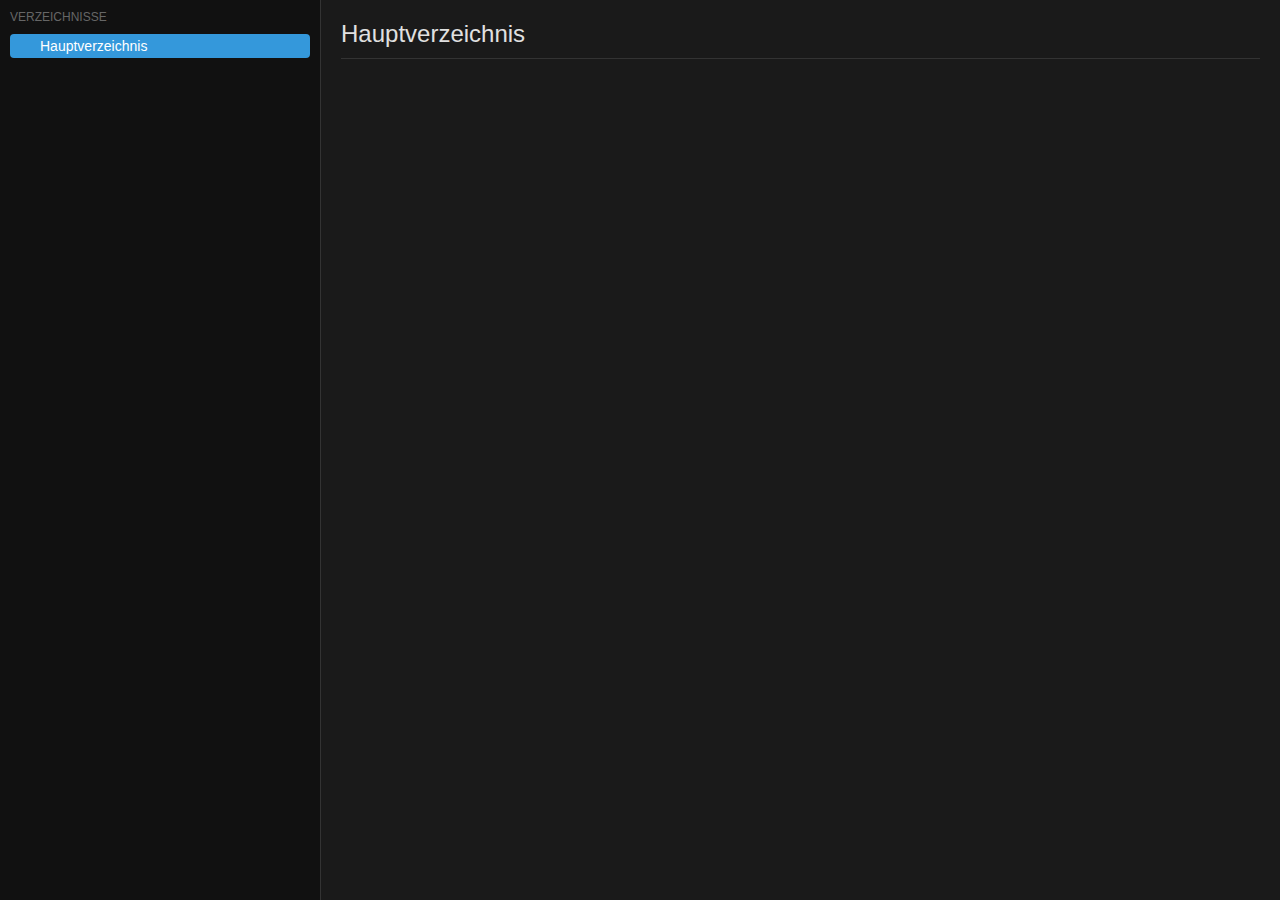
<file: index.html>
<!DOCTYPE html>
<html lang="de">
<head>
    <meta charset="UTF-8">
    <meta name="viewport" content="width=device-width, initial-scale=1.0">
    <title>NAS Explorer</title>
    <style>
        /* --- LAYOUT & BASIS --- */
        :root { --sidebar-width: 300px; --bg-dark: #1a1a1a; --bg-panel: #252525; --accent: #3498db; }
        body { font-family: -apple-system, BlinkMacSystemFont, "Segoe UI", Roboto, sans-serif; background: var(--bg-dark); color: #e0e0e0; margin: 0; height: 100vh; overflow: hidden; display: flex; }
        
        /* --- SIDEBAR (BAUM) --- */
        #sidebar {
            width: var(--sidebar-width); background: #111; border-right: 1px solid #333;
            overflow-y: auto; padding: 10px; display: flex; flex-direction: column; flex-shrink: 0;
        }
        .tree-item { cursor: pointer; user-select: none; }
        .tree-row { 
            display: flex; align-items: center; padding: 4px 8px; border-radius: 4px; white-space: nowrap; overflow: hidden; text-overflow: ellipsis;
        }
        .tree-row:hover { background: #333; }
        .tree-row.active { background: var(--accent); color: #fff; }
        .tree-icon { margin-right: 8px; font-size: 14px; width: 14px; text-align: center; color: #888; }
        .tree-label { font-size: 14px; }
        .tree-children { margin-left: 18px; display: none; border-left: 1px solid #333; }
        .tree-children.expanded { display: block; }
        .has-children > .tree-row > .tree-icon::before { content: '▶'; font-size: 10px; display: inline-block; transition: transform 0.2s; }
        .has-children.open > .tree-row > .tree-icon::before { transform: rotate(90deg); }

        /* --- MAIN AREA (GALERIE) --- */
        #main { flex-grow: 1; overflow-y: auto; padding: 20px; position: relative; }
        h1 { margin: 0 0 20px 0; font-size: 1.5rem; font-weight: 300; border-bottom: 1px solid #333; padding-bottom: 10px; }
        
        .gallery-grid { display: grid; grid-template-columns: repeat(auto-fill, minmax(180px, 1fr)); gap: 15px; }
        
        .file-card { 
            background: var(--bg-panel); border-radius: 6px; overflow: hidden; aspect-ratio: 1; 
            position: relative; cursor: pointer; transition: transform 0.2s; border: 1px solid #333;
        }
        .file-card:hover { transform: scale(1.03); border-color: var(--accent); }
        .file-card img { width: 100%; height: 100%; object-fit: cover; display: block; }
        
        /* Video Styling im Grid */
        .video-thumb { 
            width: 100%; height: 100%; display: flex; align-items: center; justify-content: center; 
            background: #000; color: #fff; flex-direction: column;
        }
        .play-icon { font-size: 40px; opacity: 0.8; }
        .file-name { 
            position: absolute; bottom: 0; left: 0; right: 0; background: rgba(0,0,0,0.7); 
            font-size: 11px; padding: 4px; text-align: center; white-space: nowrap; overflow: hidden; text-overflow: ellipsis;
        }

        /* --- LIGHTBOX --- */
        #lightbox {
            display: none; position: fixed; z-index: 1000; left: 0; top: 0; width: 100%; height: 100%;
            background: rgba(0,0,0,0.95); justify-content: center; align-items: center; flex-direction: column;
        }
        #lightbox.active { display: flex; }
        #lightbox-content { max-width: 95%; max-height: 85vh; display: flex; justify-content: center; align-items: center; }
        #lightbox-content img, #lightbox-content video { max-width: 100%; max-height: 85vh; box-shadow: 0 0 30px rgba(0,0,0,0.5); }
        .lb-nav {
            position: absolute; top: 50%; transform: translateY(-50%); color: #fff; font-size: 40px; 
            cursor: pointer; padding: 20px; user-select: none; opacity: 0.5; transition: opacity 0.2s;
        }
        .lb-nav:hover { opacity: 1; }
        .lb-prev { left: 10px; }
        .lb-next { right: 10px; }
        .lb-close { position: absolute; top: 15px; right: 25px; font-size: 40px; cursor: pointer; color: #fff; }
        #lb-caption { margin-top: 15px; color: #aaa; font-family: monospace; }
        
        /* Loading Spinner */
        .spinner { border: 3px solid #333; border-top: 3px solid var(--accent); border-radius: 50%; width: 20px; height: 20px; animation: spin 1s linear infinite; display: none; margin-left: auto;}
        @keyframes spin { 0% { transform: rotate(0deg); } 100% { transform: rotate(360deg); } }

        @media (max-width: 768px) {
            body { flex-direction: column; }
            #sidebar { width: 100%; height: 30%; border-right: none; border-bottom: 1px solid #333; }
        }
    </style>
</head>
<body>

    <div id="sidebar">
        <div style="color:#666; font-size:12px; margin-bottom:10px;">VERZEICHNISSE</div>
        <div id="tree-root"></div>
    </div>

    <div id="main">
        <h1 id="folder-title">Startseite</h1>
        <div id="gallery" class="gallery-grid"></div>
    </div>

    <div id="lightbox">
        <span class="lb-close" onclick="closeLightbox()">&times;</span>
        <div class="lb-nav lb-prev" onclick="changeSlide(-1)">&#10094;</div>
        <div class="lb-nav lb-next" onclick="changeSlide(1)">&#10095;</div>
        <div id="lightbox-content"></div>
        <div id="lb-caption"></div>
    </div>

    <script>
        // --- CONFIG ---
        const imgExt = /\.(jpg|jpeg|png|gif|webp|tiff|bmp)[\/]?$/i;
        const vidExt = /\.(mp4|mov|webm|mkv|avi|m4v)[\/]?$/i;
        const myFilename = window.location.pathname.split('/').pop() || 'gallery.html';

        // State
        let currentFiles = []; // Liste der Dateien im aktuellen Ordner
        let currentIndex = 0;

        // --- INIT ---
        const startPath = window.location.href.endsWith('/') ? '../' : './';
        const treeRoot = document.getElementById('tree-root');
        
        // Starte mit dem Root-Verzeichnis
        createTreeItem(startPath, 'Hauptverzeichnis', treeRoot, true);


        // --- CORE FUNCTIONS ---

        // 1. Erstellt einen Eintrag im Baum
        function createTreeItem(path, label, container, isOpen = false) {
            const itemDiv = document.createElement('div');
            itemDiv.className = 'tree-item has-children'; // Wir nehmen optimistisch an, es gibt Kinder
            if (isOpen) itemDiv.classList.add('open');

            const row = document.createElement('div');
            row.className = 'tree-row';
            
            // Icon + Label
            row.innerHTML = `<span class="tree-icon"></span><span class="tree-label">${label}</span><div class="spinner"></div>`;
            
            // Container für Unterordner
            const childrenContainer = document.createElement('div');
            childrenContainer.className = 'tree-children';
            if (isOpen) childrenContainer.classList.add('expanded');

            itemDiv.appendChild(row);
            itemDiv.appendChild(childrenContainer);
            container.appendChild(itemDiv);

            // Klick-Event
            row.addEventListener('click', async (e) => {
                // UI Update
                document.querySelectorAll('.tree-row').forEach(el => el.classList.remove('active'));
                row.classList.add('active');
                
                // Toggle Ordner
                const wasOpen = itemDiv.classList.contains('open');
                
                if (wasOpen && !e.target.closest('.tree-icon')) {
                    // Wenn schon offen und Klick auf Text -> Nur Galerie laden, nicht zuklappen
                    loadGalleryContent(path, label);
                } else if (wasOpen) {
                    // Zuklappen
                    itemDiv.classList.remove('open');
                    childrenContainer.classList.remove('expanded');
                } else {
                    // Aufklappen & Laden
                    itemDiv.classList.add('open');
                    childrenContainer.classList.add('expanded');
                    await loadFolderData(path, childrenContainer);
                    loadGalleryContent(path, label); // Auch gleich rechts anzeigen
                }
            });

            // Wenn es der Root-Ordner ist, lade sofort
            if (isOpen) {
                loadFolderData(path, childrenContainer).then(() => {
                    loadGalleryContent(path, label);
                    row.classList.add('active');
                });
            }
        }

        // 2. Scannt Ordner und befüllt Baum (Unterordner) + Cache für Galerie
        // Wir speichern die gefundenen Bilder temporär am DOM-Element, um Traffic zu sparen
        async function loadFolderData(path, childrenContainer) {
            // Wenn schon geladen, nicht nochmal laden (außer man will Refresh erzwingen)
            if (childrenContainer.hasChildNodes()) return;

            const spinner = childrenContainer.parentElement.querySelector('.spinner');
            if(spinner) spinner.style.display = 'block';

            try {
                const response = await fetch(path);
                const text = await response.text();
                const parser = new DOMParser();
                const doc = parser.parseFromString(text, 'text/html');

                let elements = Array.from(doc.querySelectorAll('tbody tr'));
                if (elements.length === 0) elements = Array.from(doc.querySelectorAll('a'));

                const subfolders = [];
                const files = [];

                for (const el of elements) {
                    let link = (el.tagName === 'A') ? el : el.querySelector('.n a');
                    let typeCol = el.querySelector ? el.querySelector('.t') : null;
                    if (!link) continue;
                    
                    let href = link.getAttribute('href');
                    if (!href || href.startsWith('?') || href === './' || href === '../') continue;
                    if (href.includes(myFilename)) continue;

                    let fullPath = path + href;
                    // Fix für absolute Pfade wenn fetch './' war
                    if (!href.startsWith(path) && !href.startsWith('http') && !href.startsWith('/')) {
                        // relative
                    } 
                    
                    const cleanHref = href.replace(/\/$/, '');
                    const isDir = href.endsWith('/') && !cleanHref.endsWith('.html');
                    
                    // --- DATEI CHECK ---
                    if (imgExt.test(cleanHref)) {
                        files.push({ type: 'img', url: fullPath.replace(/\/$/, ''), name: cleanHref });
                    } else if (vidExt.test(cleanHref)) {
                        files.push({ type: 'vid', url: fullPath.replace(/\/$/, ''), name: cleanHref });
                    }
                    // --- ORDNER CHECK ---
                    else if (isDir) {
                        if (typeCol && typeCol.textContent.trim() !== 'Directory') continue;
                        subfolders.push({ path: fullPath, name: cleanHref });
                    }
                }

                // 1. Unterordner in den Baum einhängen
                subfolders.forEach(folder => {
                    createTreeItem(folder.path, folder.name, childrenContainer, false);
                });
                
                // Wenn keine Unterordner, Pfeil entfernen
                if (subfolders.length === 0) {
                    childrenContainer.parentElement.classList.remove('has-children');
                }

                // 2. Dateien am Container speichern (als Property) für späteren Zugriff
                childrenContainer.dataset.files = JSON.stringify(files);

            } catch (err) {
                console.error("Fehler beim Laden:", path, err);
            } finally {
                if(spinner) spinner.style.display = 'none';
            }
        }

        // 3. Zeigt die Bilder/Videos im rechten Bereich an
        function loadGalleryContent(path, folderName) {
            document.getElementById('folder-title').textContent = folderName;
            const gallery = document.getElementById('gallery');
            gallery.innerHTML = '';

            // Wir suchen den childrenContainer, der zu diesem Pfad gehört
            // Da wir keine ID haben, suchen wir im DOM nach dem aktiven Tree-Item
            // Einfacher: Wir haben die Files beim Scannen in dataset gespeichert.
            // Aber Achtung: Wenn wir nur auf den Text klicken, müssen wir sicherstellen, dass Daten da sind.
            // Wir greifen hier auf einen kleinen Trick zurück: Wir traversieren den Tree nicht neu, 
            // sondern nutzen die Variable, wenn wir sie hätten.
            
            // Sauberer Weg: Wir holen die Daten aus dem DOM des aktiven Elements
            const activeRow = document.querySelector('.tree-row.active');
            if (!activeRow) return;
            
            const childrenContainer = activeRow.parentNode.querySelector('.tree-children');
            if (!childrenContainer || !childrenContainer.dataset.files) {
                gallery.innerHTML = '<div style="padding:20px; color:#666;">Keine Dateien oder Ordner noch nicht geladen.</div>';
                return;
            }

            const files = JSON.parse(childrenContainer.dataset.files);
            currentFiles = files; // Globale Liste aktualisieren für Lightbox

            if (files.length === 0) {
                gallery.innerHTML = '<div style="padding:20px; color:#666;">Dieser Ordner ist leer.</div>';
                return;
            }

            files.forEach((file, index) => {
                const card = document.createElement('div');
                card.className = 'file-card';
                card.onclick = () => openLightbox(index);

                if (file.type === 'img') {
                    card.innerHTML = `<img src="${file.url}" loading="lazy" alt="${file.name}"><div class="file-name">${file.name}</div>`;
                } else {
                    // Video Platzhalter
                    card.innerHTML = `
                        <div class="video-thumb">
                            <div class="play-icon">▶</div>
                            <div style="font-size:10px; margin-top:5px;">VIDEO</div>
                        </div>
                        <div class="file-name">${file.name}</div>`;
                }
                gallery.appendChild(card);
            });
        }

        // --- LIGHTBOX LOGIK ---
        const lb = document.getElementById('lightbox');
        const lbContent = document.getElementById('lightbox-content');
        const lbCaption = document.getElementById('lb-caption');

        function openLightbox(index) {
            currentIndex = index;
            updateLightbox();
            lb.classList.add('active');
            document.activeElement.blur();
        }

        function closeLightbox() {
            lb.classList.remove('active');
            lbContent.innerHTML = ''; // Video stoppen / Speicher freigeben
        }

        function changeSlide(dir) {
            currentIndex += dir;
            if (currentIndex >= currentFiles.length) currentIndex = 0;
            if (currentIndex < 0) currentIndex = currentFiles.length - 1;
            updateLightbox();
        }

        function updateLightbox() {
            const file = currentFiles[currentIndex];
            lbContent.innerHTML = ''; // Reset
            
            if (file.type === 'img') {
                const img = document.createElement('img');
                img.src = file.url;
                lbContent.appendChild(img);
            } else {
                const vid = document.createElement('video');
                vid.src = file.url;
                vid.controls = true;
                vid.autoplay = true;
                // vid.style.maxWidth = "100%";
                lbContent.appendChild(vid);
            }
            lbCaption.textContent = `${currentIndex + 1} / ${currentFiles.length} - ${file.name}`;
        }

        // Tasten
        document.addEventListener('keydown', e => {
            if (!lb.classList.contains('active')) return;
            if (e.key === 'ArrowLeft') changeSlide(-1);
            if (e.key === 'ArrowRight') changeSlide(1);
            if (e.key === 'Escape') closeLightbox();
        });
        lb.addEventListener('click', e => {
            if (e.target === lb || e.target === lbContent) closeLightbox();
        });

    </script>
</body>
</html>
</file>
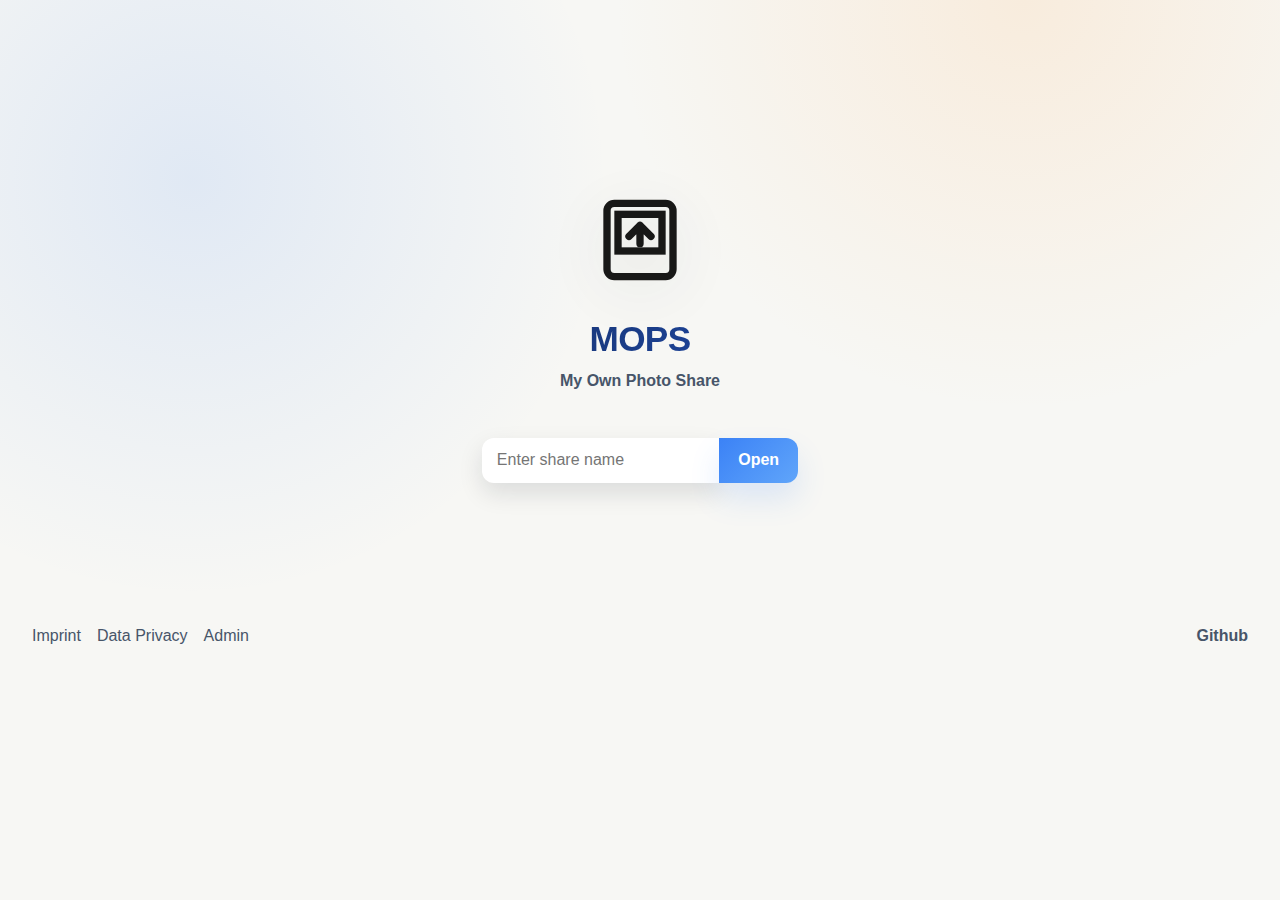
<file: web/index.html>
<!DOCTYPE html>
<html lang="en">
<head>
    <meta charset="UTF-8">
    <meta name="viewport" content="width=device-width, initial-scale=1.0">
    <title>Mops</title>
    <meta name="description" content="Lets share some photos">
    <meta property="og:title" content="Mops">
    <meta property="og:description" content="Lets share some photos">
    <meta name="twitter:title" content="Mops">
    <meta name="twitter:description" content="Lets share some photos">
    <link rel="stylesheet" href="style.css">
    <link rel="icon" href="icon.svg" type="image/svg+xml">
</head>
<body>
    <div class="container">
        <header class="header">
            <div class="header-left" id="header-left">
                <a href="index.html" aria-label="Back to home" class="logo-link">
                    <img src="icon.svg" alt="mops" class="header-logo" id="header-logo">
                </a>
                <div class="header-title" id="brand-title">
                    
                    <div class="breadcrumb-row">
                        <div id="directory-breadcrumb" class="directory-breadcrumb" style="display: none;"></div>
                    </div>
                    <div class="title-row">
                        <h1 id="gallery-title" class="gallery-title" style="display: none;">mops</h1>
                        <button id="download-dir-zip-btn" class="mini-action-btn header-icon-btn directory-download" aria-label="Download as ZIP" title="Download as ZIP" style="display: none;">
                            <span class="download-icon" aria-hidden="true">
                                <svg width="16" height="16" viewBox="0 0 24 24" fill="none" stroke="currentColor" stroke-width="2" stroke-linecap="round" stroke-linejoin="round">
                                    <path d="M6 2h9l3 3v15a2 2 0 0 1-2 2H6a2 2 0 0 1-2-2V4a2 2 0 0 1 2-2z"/>
                                    <path d="M14 2v4a1 1 0 0 0 1 1h3"/>
                                    <path d="M12 11v5"/>
                                    <path d="M9.5 13.5 12 16l2.5-2.5"/>
                                </svg>
                            </span>
                            <span class="icon-action-label download-label">Download ZIP</span>
                        </button>
                        <button id="share-btn" class="mini-action-btn header-icon-btn share-action" aria-label="Share" title="Share" style="display: none;">
                            <span class="icon-action-icon" aria-hidden="true">
                                <svg width="16" height="16" viewBox="0 0 24 24" fill="none" stroke="currentColor" stroke-width="2" stroke-linecap="round" stroke-linejoin="round">
                                    <path d="M4 12v6a2 2 0 0 0 2 2h12a2 2 0 0 0 2-2v-6"/>
                                    <path d="M16 6 12 2 8 6"/>
                                    <path d="M12 2v13"/>
                                </svg>
                            </span>
                            <span class="icon-action-label share-label">Share</span>
                        </button>
                    </div>
                    <span id="gallery-meta" class="product-tag">mops</span>
                </div>
            </div>
            <div class="header-right" id="header-right" style="display: none;">
                <button id="login-toggle" class="btn-secondary login-toggle" aria-expanded="false" style="display: none;">Login</button>
                <div class="header-actions" id="header-actions" style="display: none;">
                    <button id="upload-btn" class="btn-primary">Upload</button>
                </div>
                <form class="login-wrapper" id="login-wrapper" style="display: none;" autocomplete="off">
                    <input type="password" id="header-password-input" placeholder="Password" class="header-password-input">
                    <button id="login-btn" class="btn-primary" type="submit">Login</button>
                </form>
                <div class="logged-in-wrapper" id="logged-in-wrapper" style="display: none;">
                    <button id="logout-btn" class="btn-secondary">Logout</button>
                </div>
            </div>
        </header>

        <main class="main-content">
            <div id="gallery-info" class="gallery-info" style="display: none;">
                <input type="file" id="file-input" multiple accept="image/*,video/*,audio/*,.pdf,.txt,.csv,.json,.md,.doc,.docx,.xls,.xlsx,.ppt,.pptx,.zip,.rar,.7z,.tar,.gz,.tgz" style="display: none;">
                <input type="file" id="dir-input" webkitdirectory directory style="display: none;">
            </div>

            <div id="limit-banner" class="limit-banner" style="display: none;">
                <div id="limit-banner-text" class="limit-banner-text"></div>
                <div id="limit-banner-actions" class="limit-banner-actions"></div>
            </div>

            <div id="need-more-modal" class="modal" style="display: none;">
                <div class="modal-content">
                    <button id="need-more-modal-close" class="modal-close" aria-label="Close">×</button>
                    <h3>Upgrade or Contact</h3>
                    <p id="need-more-modal-desc" class="limit-modal-desc">Choose how to proceed.</p>
                    <div id="need-more-modal-actions" class="limit-modal-actions"></div>
                </div>
            </div>

            <div id="share-modal" class="modal" style="display: none;">
                <div class="modal-content">
                    <button id="share-modal-close" class="modal-close" aria-label="Close">×</button>
                    <h3>Share with friends</h3>
                    <p class="share-desc">Send this link to let others open this gallery.</p>
                    <div class="input-with-button share-link-row">
                        <input type="text" id="share-link-input" readonly>
                        <button id="copy-share-link" class="btn-primary" type="button">Copy link</button>
                    </div>
                    <div class="share-hint">The link uses your current page address.</div>
                </div>
            </div>

            <div id="password-modal" class="modal" style="display: none;">
                <div class="modal-content">
                    <h3>Password Required</h3>
                    <p>Enter the share password to upload or delete files.</p>
                    <input type="password" id="password-input" placeholder="Password">
                    <div class="modal-actions">
                        <button id="password-submit" class="btn-primary">Submit</button>
                        <button id="password-cancel" class="btn-secondary">Cancel</button>
                    </div>
                </div>
            </div>

            <div id="upload-area" class="upload-area" style="display: none;">
                <div class="upload-header">
                    <button id="close-upload-btn" class="btn-secondary upload-close-btn" style="display: none;" aria-label="Hide upload area">✕</button>
                </div>
                <div class="upload-dropzone" id="upload-dropzone">
                    <svg width="48" height="48" viewBox="0 0 24 24" fill="none" stroke="currentColor" stroke-width="2">
                        <path d="M21 15v4a2 2 0 0 1-2 2H5a2 2 0 0 1-2-2v-4"></path>
                        <polyline points="17 8 12 3 7 8"></polyline>
                        <line x1="12" y1="3" x2="12" y2="15"></line>
                    </svg>
                    <p class="upload-title">Drag & drop files or folders</p>
                    <p class="upload-subtitle">Photos, videos, documents, archives, or pick below</p>
                    <div class="upload-actions">
                        <button type="button" class="upload-btn upload-btn-primary" id="upload-files-btn">
                            <span class="upload-btn-icon" aria-hidden="true">📁</span>
                            <span class="upload-btn-text">Select file(s)</span>
                        </button>
                        <button type="button" class="upload-btn upload-btn-secondary" id="upload-folder-btn">
                            <span class="upload-btn-icon" aria-hidden="true">🗂️</span>
                            <span class="upload-btn-text">Select a folder</span>
                        </button>
                    </div>
                </div>
                <div id="upload-conflict-modal" class="upload-conflict-modal" style="display: none;">
                    <div class="upload-conflict-header">
                        <div class="upload-conflict-headings">
                            <h4>Duplicates found</h4>
                            <p>Select what to do with existing files before uploading.</p>
                        </div>
                        <div class="upload-conflict-apply" id="upload-conflict-applyall-block" style="display: none;">
                            <select id="upload-conflict-applyall-select">
                                <option value="add">Add as new (rename)</option>
                                <option value="replace">Replace existing</option>
                                <option value="skip">Skip</option>
                            </select>
                            <button id="upload-conflict-applyall-btn" type="button" class="btn-secondary">Apply to all</button>
                        </div>
                    </div>
                    <div id="upload-conflict-list" class="upload-conflict-list"></div>
                    <div class="upload-conflict-actions">
                        <div class="upload-conflict-buttons">
                            <button id="upload-conflict-cancel" type="button" class="btn-secondary">Cancel</button>
                            <button id="upload-conflict-confirm" type="button" class="btn-primary">Start upload</button>
                        </div>
                    </div>
                </div>
                <div id="upload-progress" class="upload-progress"></div>
            </div>

            <div class="directory-bar">
                <button id="view-toggle-btn" class="view-toggle-text" aria-label="Toggle view mode" style="display: none;">
                    Folder View
                </button>
            </div>
            <div id="directory-list" class="directory-list" style="display: none;"></div>

            <div id="gallery-grid" class="gallery-grid"></div>

            <div id="empty-state" class="empty-state">
                <img src="icon.svg" alt="Share" class="empty-icon">
                <div class="empty-icon-caption">MOPS</div>
                <div class="empty-subtitle">My Own Photo Share</div>
                <div class="selector-row column">
                    <div class="open-card selector-card">
                        <div class="public-create-row open-row">
                            <div class="input-with-button">
                                <input type="text" id="gallery-input" placeholder="Enter share name" value="">
                                <button id="load-gallery-btn" class="btn-primary">Open</button>
                            </div>
                        </div>
                    </div>
                    <div class="public-create selector-card" id="public-create" style="display: none;">
                        <div class="selector-or" id="public-create-or" style="display: none;">or</div>
                        <button id="public-create-toggle" class="btn-primary create-toggle" aria-expanded="false">Create your own share</button>
                        <div class="public-create-form" id="public-create-form" style="display: none;">
                            <div class="public-create-row">
                                <div class="input-with-button has-left-addon narrow">
                                    <button id="public-create-refresh" class="btn-icon" title="Refresh">↻</button>
                                    <input type="text" id="public-create-name" placeholder="funny-goose-bump" readonly>
                                    <button id="public-create-submit" class="btn-primary">Create</button>
                                </div>
                            </div>
                            <div class="public-create-actions">
                                <span id="public-create-status" class="public-create-status"></span>
                            </div>
                        </div>
                    </div>
                </div>
                <div id="recent-visits" class="recent-visits" style="display: none;">
                    <h3 class="recent-title"></h3>
                    <div id="recent-list" class="recent-list"></div>
                </div>
            </div>

            <div id="limit-footer" class="limit-footer" style="display: none;">
                <div id="limit-footer-text" class="limit-footer-text"></div>
            </div>
        </main>

        <div id="lightbox" class="lightbox" style="display: none;">
            <button class="lightbox-close" id="lightbox-close">&times;</button>
            <button class="lightbox-nav lightbox-prev" id="lightbox-prev">&#10094;</button>
            <button class="lightbox-nav lightbox-next" id="lightbox-next">&#10095;</button>
            <div class="lightbox-hotspot lightbox-left" id="lightbox-left-hotspot" aria-label="Previous image"></div>
            <div class="lightbox-hotspot lightbox-center" id="lightbox-center-hotspot" aria-label="Open image in new tab"></div>
            <div class="lightbox-hotspot lightbox-right" id="lightbox-right-hotspot" aria-label="Next image"></div>
            <div class="lightbox-content" id="lightbox-content"></div>
            <div class="lightbox-caption" id="lightbox-caption"></div>
        </div>

        <footer class="footer">
            <div class="footer-links">
                <a href="imprint.html">Imprint</a>
                <a href="dataprivacy.html">Data Privacy</a>
                <a href="admin/index.html">Admin</a>
            </div>
            <a class="footer-github" href="https://github.com/alexanderthurn/ultra-simple-php-gallery" target="_blank" rel="noreferrer">Github</a>
        </footer>
    </div>

    <script src="app.js"></script>
</body>
</html>
</file>
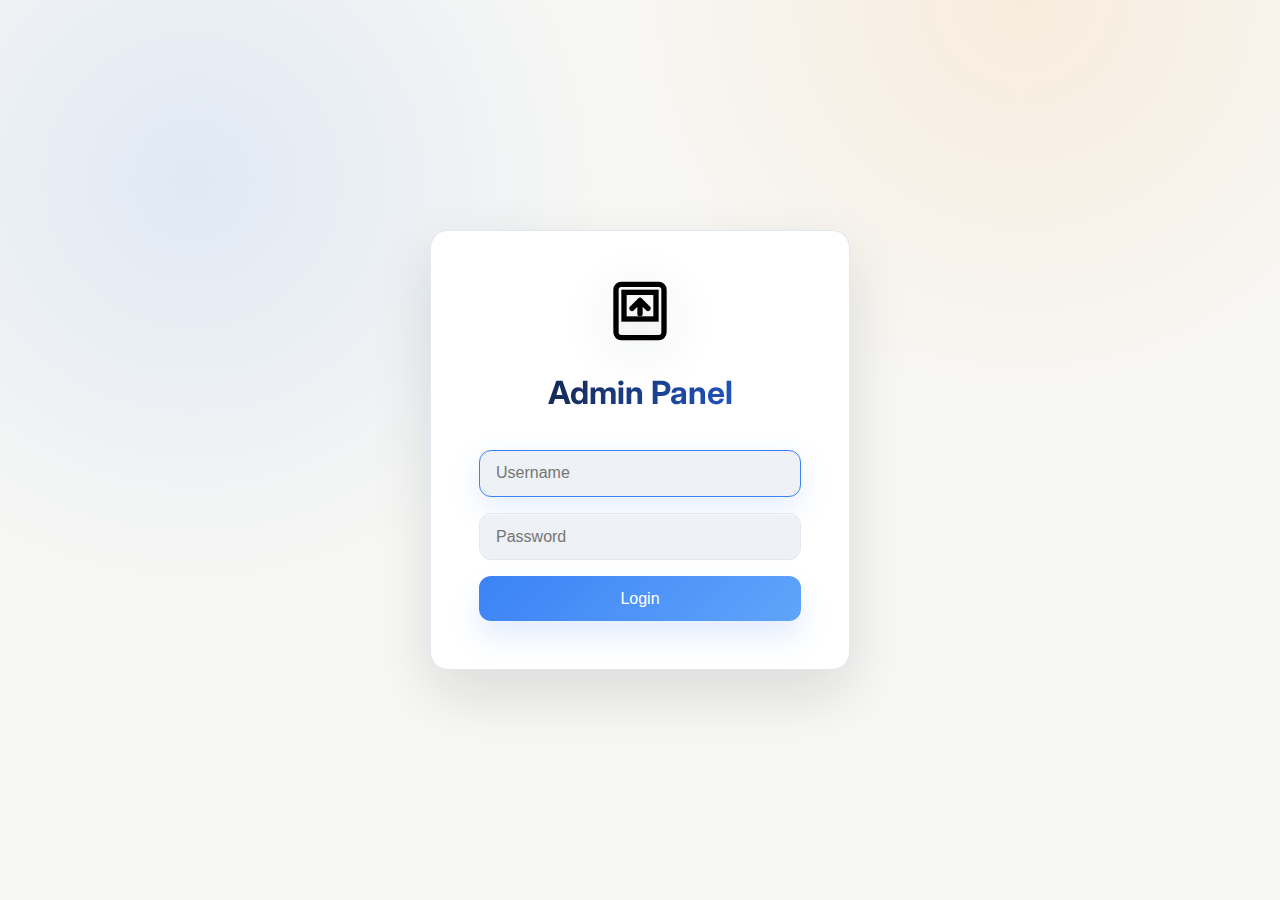
<file: web/admin/index.html>
<!DOCTYPE html>
<html lang="en">
<head>
    <meta charset="UTF-8">
    <meta name="viewport" content="width=device-width, initial-scale=1.0">
    <title>Admin Panel</title>
    <link rel="stylesheet" href="admin.css">
    <link rel="icon" href="../icon.svg" type="image/svg+xml">
</head>
<body>
    <div class="admin-container">
        <!-- Login Screen -->
        <div id="login-screen" class="login-screen">
            <div class="login-card">
                <img src="../icon.svg" alt="Admin" class="admin-logo">
                <h1>Admin Panel</h1>
                <form id="login-form">
                    <input type="text" id="admin-username" placeholder="Username" required autofocus>
                    <input type="password" id="admin-password" placeholder="Password" required>
                    <button type="submit" class="btn-primary">Login</button>
                </form>
                <div id="login-error" class="error-message" style="display: none;"></div>
            </div>
        </div>

        <!-- Admin Dashboard -->
        <div id="admin-dashboard" class="admin-dashboard" style="display: none;">
            <header class="admin-header">
                <div class="header-left">
                    <a href="../index.html" aria-label="Back to share" class="logo-link">
                        <img src="../icon.svg" alt="Admin" class="admin-logo-small">
                    </a>
                    <div class="header-title">
                        <h1>Admin Panel</h1>
                        <span class="product-tag">mops · Alexander Thurn</span>
                    </div>
                </div>
                <div class="header-actions">
                    <button id="change-password-btn" class="btn-secondary">Reset Admin Password</button>
                    <button id="logout-btn" class="btn-secondary">Logout</button>
                </div>
            </header>

            <main class="admin-main">
                <section class="admin-section">
                    <h2>Shares</h2>
                    <div class="section-actions">
                        <button id="create-gallery-btn" class="btn-primary">Create Share</button>
                    </div>
                    <div id="galleries-list" class="galleries-list"></div>
                </section>

                <section class="admin-section">
                    <h2>Settings</h2>
                    <form id="settings-form" class="settings-form">
                        <div class="settings-grid settings-grid-3">
                            <div class="form-field">
                                <label for="max-image-width">Max image width (px)</label>
                                <input type="number" id="max-image-width" min="0" placeholder="1080">
                            </div>
                            <div class="form-field">
                                <label for="max-image-file-size">
                                    Max image file size (bytes)
                                    <span class="field-inline" id="max-image-file-size-mb">≈ 0.00 MB</span>
                                </label>
                                <input type="number" id="max-image-file-size" min="0" step="1" placeholder="5242880">
                            </div>
                            <div class="form-field">
                                <label for="max-file-size">
                                    Max file size (bytes)
                                    <span class="field-inline" id="max-file-size-mb">≈ 0.00 MB</span>
                                </label>
                                <input type="number" id="max-file-size" min="0" step="1" placeholder="10485760">
                            </div>
                            <div class="form-field">
                                <label for="contact-email">Contact email</label>
                                <input type="email" id="contact-email" placeholder="admin@example.com">
                            </div>
                        </div>
                        <div class="form-field checkbox-field">
                            <label>
                                <input type="checkbox" id="allow-public-gallery-creation">
                                Allow anyone to create shares
                            </label>
                        </div>
                        <div class="form-field checkbox-field">
                            <label>
                                <input type="checkbox" id="public-allow-extend">
                                Allow public shares to extend expiry
                            </label>
                        </div>
                        <div class="settings-subheading">Defaults for user generated shares</div>
                        <div class="settings-grid settings-grid-3 defaults-grid">
                            <div class="form-field">
                                <label for="public-max-gallery-bytes">
                                    Max share size (bytes)
                                    <span class="field-inline" id="public-max-gallery-bytes-mb">≈ 0.00 MB</span>
                                </label>
                                <input type="number" id="public-max-gallery-bytes" min="0" step="1" placeholder="52428800">
                            </div>
                            <div class="form-field">
                                <label for="public-max-photos">Max photos</label>
                                <input type="number" id="public-max-photos" min="0" step="1" placeholder="100">
                            </div>
                            <div class="form-field">
                                <label for="public-lifetime-days">Lifetime (days)</label>
                                <input type="number" id="public-lifetime-days" min="0" step="1" placeholder="30">
                            </div>
                            <div class="form-field checkbox-field">
                                <label>
                                    <input type="checkbox" id="public-viewer-uploads">
                                    Allow viewers to upload
                                </label>
                            </div>
                        </div>

                        <div class="settings-subheading">Defaults for admin generated shares</div>
                        <div class="settings-grid settings-grid-3 defaults-grid">
                            <div class="form-field">
                                <label for="default-max-gallery-bytes">
                                    Max share size (bytes)
                                    <span class="field-inline" id="default-max-gallery-bytes-mb">≈ 0.00 MB</span>
                                </label>
                                <input type="number" id="default-max-gallery-bytes" min="0" step="1" placeholder="0">
                            </div>
                            <div class="form-field">
                                <label for="default-max-photos">Max photos</label>
                                <input type="number" id="default-max-photos" min="0" step="1" placeholder="0">
                            </div>
                            <div class="form-field">
                                <label for="default-lifetime-days">Lifetime (days)</label>
                                <input type="number" id="default-lifetime-days" min="0" step="1" placeholder="0">
                            </div>
                            <div class="form-field checkbox-field">
                                <label>
                                    <input type="checkbox" id="default-viewer-uploads">
                                    Allow viewers to upload
                                </label>
                            </div>
                        </div>

                        <div class="settings-actions">
                            <span id="settings-status" class="editor-status"></span>
                            <button type="submit" class="btn-primary">Save Settings</button>
                        </div>
                    </form>
                </section>

                <section class="content-section">
                    <h2>Legal Pages</h2>
                    <div class="editor-grid">
                        <div class="editor-card">
                            <div class="editor-header">
                                <h3>Data Privacy</h3>
                                <div class="editor-actions">
                                    <span id="dataprivacy-status" class="editor-status"></span>
                                    <button id="dataprivacy-toggle" class="btn-secondary btn-ghost">HTML</button>
                                    <button id="save-dataprivacy-btn" class="btn-primary">Save</button>
                                </div>
                            </div>
                            <div id="dataprivacy-editor" class="wysiwyg" contenteditable="true"></div>
                            <textarea id="dataprivacy-code" class="code-editor" spellcheck="false" style="display: none;"></textarea>
                        </div>

                        <div class="editor-card">
                            <div class="editor-header">
                                <h3>Imprint</h3>
                                <div class="editor-actions">
                                    <span id="imprint-status" class="editor-status"></span>
                                    <button id="imprint-toggle" class="btn-secondary btn-ghost">HTML</button>
                                    <button id="save-imprint-btn" class="btn-primary">Save</button>
                                </div>
                            </div>
                            <div id="imprint-editor" class="wysiwyg" contenteditable="true"></div>
                            <textarea id="imprint-code" class="code-editor" spellcheck="false" style="display: none;"></textarea>
                        </div>
                    </div>
                </section>

                <!-- Create Share Modal -->
                <div id="create-modal" class="modal" style="display: none;">
                    <div class="modal-content">
                        <h3>Create New Share</h3>
                        <form id="create-gallery-form">
                            <input type="text" id="new-gallery-name" placeholder="Share name" required>
                            <input type="password" id="new-gallery-password" placeholder="Editor password (optional)">
                            <input type="password" id="new-gallery-view-password" placeholder="Viewer password (optional)">
                            <div class="form-field checkbox-field">
                                <label>
                                    <input type="checkbox" id="new-gallery-viewer-uploads">
                                    Allow viewers to upload
                                </label>
                            </div>
                            <div class="modal-actions">
                                <button type="submit" class="btn-primary">Create</button>
                                <button type="button" id="create-cancel" class="btn-secondary">Cancel</button>
                            </div>
                        </form>
                    </div>
                </div>

                <!-- Set Password Modal -->
                <div id="password-modal" class="modal" style="display: none;">
                    <div class="modal-content">
                        <h3 id="password-modal-title">Set Password</h3>
                        <form id="set-password-form">
                            <input type="hidden" id="password-gallery-name">
                            <input type="hidden" id="password-type" value="edit">
                            <input type="password" id="password-input" placeholder="New password (leave empty to remove password)">
                            <div class="modal-actions">
                                <button type="submit" class="btn-primary" id="password-submit-btn">Set Password</button>
                                <button type="button" id="remove-password-btn" class="btn-danger" style="display: none;">Remove Password</button>
                                <button type="button" id="password-cancel" class="btn-secondary">Cancel</button>
                            </div>
                        </form>
                    </div>
                </div>

                <!-- Change Admin Password Modal -->
                <div id="change-admin-password-modal" class="modal" style="display: none;">
                    <div class="modal-content">
                        <h3>Change Admin Password</h3>
                        <p style="color: var(--text-secondary); margin-bottom: 1.5rem;">
                            This will reset your admin credentials. You will need to log in again with new credentials.
                        </p>
                        <div class="modal-actions">
                            <button id="change-admin-password-confirm" class="btn-danger">Reset Credentials</button>
                            <button id="change-admin-password-cancel" class="btn-secondary">Cancel</button>
                        </div>
                    </div>
                </div>
            </main>
        </div>
    </div>

    <script src="admin.js"></script>
</body>
</html>
</file>
<file: web/style.css>
.selector-row {
    display: flex;
    flex-wrap: wrap;
    justify-content: center;
    align-items: flex-start;
}

.selector-row.column {
    flex-direction: column;
    align-items: center;
}

.selector-or {
    font-weight: 700;
    color: var(--text-secondary);
    text-transform: uppercase;
    letter-spacing: 0.08em;
    font-size: 0.9rem;
    margin: 1rem 0 1.75rem;
}

.selector-card {
    flex: 1 1 50%;
    max-width: 460px;
    min-width: 260px;
    background: transparent;
    border: none;
    box-shadow: none;
    padding: 1.25rem 0;
    display: flex;
    flex-direction: column;
    gap: 0.65rem;
    align-items: center;
    text-align: center;
}

.btn-icon {
    display: inline-flex;
    align-items: center;
    justify-content: center;
    padding: 0.55rem 0.65rem;
    border-radius: 8px;
    border: 1px solid var(--border);
    background: var(--surface);
    color: var(--text-primary);
    min-width: 44px;
    height: 44px;
}

.btn-icon:hover {
    border-color: var(--accent);
    color: var(--accent);
}
@import url('https://fonts.googleapis.com/css2?family=Inter:wght@400;500;600;700;800&display=swap');

.limit-banner {
    display: flex;
    flex-direction: column;
    gap: 0.5rem;
    margin-bottom: 1rem;
    padding: 0.75rem;
    border-radius: 10px;
    border: 1px solid var(--border);
    background: var(--surface);
}

.limit-banner--blocked {
    border-color: var(--error);
    background: rgba(235, 87, 87, 0.08);
}

.limit-banner-text {
    font-weight: 600;
}

.limit-banner-row {
    display: flex;
    align-items: center;
    justify-content: space-between;
    gap: 0.75rem;
}

.limit-banner-info {
    display: flex;
    flex-wrap: wrap;
    align-items: center;
}

.limit-banner-reason {
    margin-left: auto;
    color: var(--error);
}

.limit-banner-actions {
    display: flex;
    flex-wrap: wrap;
    gap: 0.5rem;
}

.limit-footer {
    display: none;
    justify-content: flex-start;
    padding: 1.25rem 0 0.75rem;
    color: var(--text-secondary);
    font-weight: 600;
}

.limit-footer-text {
    text-align: left;
}

.modal-content {
    position: relative;
}

.modal-close {
    position: absolute;
    top: 0.75rem;
    right: 0.75rem;
    background: transparent;
    border: none;
    color: var(--text-secondary);
    font-size: 1.1rem;
    cursor: pointer;
    padding: 0.35rem;
    border-radius: 8px;
}

.modal-close:hover {
    background: var(--surface);
    color: var(--text-primary);
}

.limit-action-btn {
    padding: 0.35rem 0.75rem;
}

.public-create {
    margin: 0;
    padding: 0;
    border: none;
    border-radius: 0;
    background: transparent;
    display: flex;
    flex-direction: column;
    gap: 0.65rem;
    align-items: center;
    text-align: center;
}

.public-create-title {
    margin: 0;
    font-size: 1.05rem;
    font-weight: 700;
    color: var(--text-primary);
}

.public-create-row {
    display: flex;
    gap: 0.35rem;
    flex-wrap: wrap;
    align-items: center;
    justify-content: center;
}

.input-with-button {
    display: flex;
    align-items: stretch;
    gap: 0;
    width: 100%;
    max-width: 440px;
}

.input-with-button.narrow {
    max-width: 320px;
}

.public-create-row input {
    flex: 1;
    min-width: 200px;
    max-width: 240px;
    padding: 0.75rem 0.9rem;
    border-radius: 10px;
    border: 1px solid var(--border);
    background: var(--surface);
}

.input-with-button input {
    max-width: none;
    border-radius: 12px 0 0 12px;
}

.input-with-button.has-left-addon input {
    border-radius: 0;
    min-width: 140px;
    border-left: none;
}

.input-with-button .btn-icon {
    border-radius: 12px 0 0 12px;
    border: 1px solid var(--border);
    border-right: none;
    background: var(--surface);
    box-shadow: none;
    height: auto;
    min-width: 48px;
}

.input-with-button .btn-primary {
    display: inline-flex;
    align-items: center;
    justify-content: center;
    border-radius: 0 12px 12px 0;
    height: auto;
    padding: 0 1.2rem;
    white-space: nowrap;
    box-shadow: 0 16px 30px var(--glow);
}

.create-toggle {
    width: 100%;
    max-width: 440px;
    justify-content: center;
}

.public-create-form {
    display: flex;
    flex-direction: column;
    gap: 0.5rem;
    width: 100%;
    align-items: center;
}

.public-create-actions {
    display: flex;
    align-items: center;
    gap: 0.5rem;
    flex-wrap: wrap;
    justify-content: center;
}

.public-create-status {
    color: var(--text-secondary);
    font-size: 0.95rem;
}

.public-create-help {
    color: var(--text-secondary);
    font-size: 0.9rem;
    margin-top: 0.5rem;
    text-align: center;
    max-width: 440px;
}

.public-create-hint {
    color: var(--text-secondary);
    font-size: 0.85rem;
    margin-top: 0.25rem;
    text-align: center;
    max-width: 440px;
}

.public-create-advanced-toggle-row {
    width: 100%;
    display: flex;
    justify-content: center;
    margin-top: 0.5rem;
}

.public-create-advanced-toggle {
    display: inline-flex;
    align-items: center;
    gap: 0.5rem;
    padding: 0.5rem 1rem;
    font-size: 0.9rem;
    background: transparent;
    border: 1px solid var(--border);
    color: var(--text-secondary);
    border-radius: 8px;
    cursor: pointer;
    transition: all 0.2s ease;
}

.public-create-advanced-toggle:hover {
    border-color: var(--accent);
    color: var(--accent);
}

.public-create-advanced-toggle[aria-expanded="true"] .toggle-icon {
    transform: rotate(180deg);
}

.toggle-icon {
    transition: transform 0.2s ease;
    font-size: 0.75rem;
}

.public-create-advanced {
    width: 100%;
    max-width: 440px;
    margin-top: 1rem;
    padding-top: 1rem;
    border-top: 1px solid var(--border);
    animation: slideDown 0.2s ease-out;
}

@keyframes slideDown {
    from {
        opacity: 0;
        transform: translateY(-10px);
    }
    to {
        opacity: 1;
        transform: translateY(0);
    }
}

.public-create-advanced-content {
    display: flex;
    flex-direction: column;
    gap: 1.25rem;
    text-align: left;
}

.public-create-field {
    display: flex;
    flex-direction: column;
    gap: 0.75rem;
}

.public-create-checkbox-label {
    display: flex;
    align-items: flex-start;
    gap: 0.65rem;
    cursor: pointer;
    font-size: 0.95rem;
    color: var(--text-primary);
    line-height: 1.5;
}

.public-create-checkbox-label input[type="checkbox"] {
    margin-top: 0.2rem;
    width: 18px;
    height: 18px;
    min-width: 18px;
    cursor: pointer;
    accent-color: var(--accent);
}

.public-create-password-wrapper {
    margin-left: 1.85rem;
    width: 100%;
    max-width: 440px;
}

.public-create-password-wrapper .input-with-button {
    max-width: 100%;
    position: relative;
    width: 100%;
}

.public-create-password-wrapper .input-with-button input {
    flex: 1;
    padding: 0.75rem 2.75rem 0.75rem 0.9rem;
    border-radius: 12px 0 0 12px;
    border: 1px solid var(--border);
    background: #ffffff;
    font-size: 1rem;
}

.public-create-password-wrapper .password-toggle {
    position: absolute;
    right: 0;
    top: 0;
    bottom: 0;
    width: 44px;
    border-left: 1px solid var(--border);
    border-radius: 0 12px 12px 0;
    background: var(--surface);
    color: var(--text-secondary);
    cursor: pointer;
    transition: color 0.2s ease;
    z-index: 1;
    display: flex;
    align-items: center;
    justify-content: center;
}

.public-create-password-wrapper .password-toggle:hover {
    color: var(--accent);
}

.spin-text {
    animation: spinText 0.45s ease-in-out;
}

@keyframes spinText {
    0% { transform: rotateX(0deg); }
    50% { transform: rotateX(90deg); opacity: 0.4; }
    100% { transform: rotateX(0deg); opacity: 1; }
}

.link-button {
    background: none;
    border: none;
    padding: 0;
    margin: 0;
    color: var(--accent);
    cursor: pointer;
    font: inherit;
    text-decoration: underline;
}
:root {
    --bg-primary: #f7f7f4;
    --bg-secondary: #ffffff;
    --bg-tertiary: #eef1f6;
    --accent: #3b82f6;
    --accent-hover: #2563eb;
    --text-primary: #0f172a;
    --text-secondary: #475569;
    --text-muted: #94a3b8;
    --border: #e2e8f0;
    --success: #16a34a;
    --error: #ef4444;
    --shadow: rgba(15, 23, 42, 0.12);
    --glow: rgba(59, 130, 246, 0.14);
}

* {
    margin: 0;
    padding: 0;
    box-sizing: border-box;
}

body {
    font-family: 'Inter', -apple-system, BlinkMacSystemFont, 'Segoe UI', Roboto, 'Helvetica Neue', Arial, sans-serif;
    background:
        radial-gradient(circle at 15% 20%, rgba(59, 130, 246, 0.12), transparent 32%),
        radial-gradient(circle at 80% 0%, rgba(253, 186, 116, 0.18), transparent 30%),
        var(--bg-primary);
    color: var(--text-primary);
    line-height: 1.6;
    min-height: 100vh;
    -webkit-font-smoothing: antialiased;
}

.container {
    max-width: 1280px;
    margin: 0 auto;
    padding: 2.5rem 2rem 3rem;
}

/* Header */
.header {
    margin-bottom: 3rem;
    display: flex;
    justify-content: space-between;
    align-items: center;
    flex-wrap: wrap;
    gap: 1rem;
}

.header-left {
    display: flex;
    align-items: center;
    gap: 0.75rem;
}

.header-content {
    display: flex;
    align-items: center;
    gap: 0.75rem;
}

.logo {
    width: 48px;
    height: 48px;
    color: var(--accent);
    filter: drop-shadow(0 12px 24px var(--shadow));
}

.title-stack {
    display: flex;
    flex-direction: column;
    gap: 0.15rem;
}

.header-logo {
    width: 48px;
    height: 48px;
    color: var(--accent);
    filter: drop-shadow(0 12px 24px var(--shadow));
}

.header-title {
    display: flex;
    flex-direction: column;
    gap: 0.35rem;
}

.breadcrumb-row {
    display: flex;
    align-items: center;
    flex-wrap: wrap;
    gap: 0.5rem;
}

.product-tag {
    color: var(--text-secondary);
    font-weight: 600;
    letter-spacing: -0.01em;
    display: inline-flex;
    align-items: center;
    gap: 0.25rem;
}

.title-row {
    display: flex;
    align-items: center;
    gap: 0.35rem;
    flex-wrap: wrap;
}

.gallery-title {
    cursor: pointer;
    display: inline-flex;
    align-items: center;
    gap: 0.45rem;
}

.brand-title {
    font-size: 2.6rem;
    font-weight: 800;
    letter-spacing: -0.02em;
    line-height: 1;
}

.brand-title a {
    color: var(--text-primary);
    text-decoration: none;
    background: linear-gradient(120deg, #111827, #2563eb);
    background-clip: text;
    -webkit-background-clip: text;
    -webkit-text-fill-color: transparent;
    display: inline-block;
    transition: transform 0.25s ease, filter 0.25s ease;
}

.brand-title a:hover {
    transform: translateY(-2px);
    filter: drop-shadow(0 12px 24px var(--glow));
}

.title-actions {
    display: flex;
    gap: 0.35rem;
}

.title-download {
    padding: 0;
    width: 38px;
    height: 38px;
    border-radius: 14px;
    box-shadow: none;
    display: inline-flex;
    align-items: center;
    justify-content: center;
    gap: 0;
    min-width: 0;
    background: transparent;
    color: var(--text-primary);
    border: none;
    font-weight: 600;
    letter-spacing: -0.01em;
    appearance: none;
    transition: all 0.2s ease;
}

.download-icon {
    display: inline-flex;
    width: 32px;
    height: 32px;
}

.icon-action-label,
.download-label {
    overflow: hidden;
    max-width: 0;
    opacity: 0;
    white-space: nowrap;
    transition: all 0.2s ease;
    font-size: 0.95rem;
    margin-left: 0;
    display: inline-block;
}

.title-download:hover {
    background: linear-gradient(135deg, #e9f1ff, #dce9ff);
    padding: 0.35rem 0.65rem;
    gap: 0.3rem;
    width: auto;
    height: auto;
    transform: translateY(-1px);
    box-shadow: 0 14px 30px var(--glow);
    color: var(--text-primary);
}

.title-download:hover .download-label {
    max-width: 180px;
    opacity: 1;
    margin-left: 0.2rem;
}

.title-download:active {
    transform: translateY(0);
    box-shadow: 0 10px 24px var(--glow);
    color: var(--text-primary);
}

.title-download:focus-visible {
    outline: 2px solid var(--accent);
    outline-offset: 3px;
}

.btn-secondary.title-download {
    background: transparent;
    border: none;
    box-shadow: none;
    padding: 0;
}

.gallery-title {
    font-size: 2.6rem;
    font-weight: 800;
    letter-spacing: -0.02em;
    line-height: 1.15;
    padding-bottom: 4px;
    background: linear-gradient(120deg, #111827, #2563eb);
    -webkit-background-clip: text;
    -webkit-text-fill-color: transparent;
    background-clip: text;
    animation: fadeUp 0.35s ease;
}

.gallery-title-icon {
    width: 32px;
    height: 32px;
    flex-shrink: 0;
}

.gallery-title-text {
    line-height: 1.15;
}

.header-right {
    display: flex;
    align-items: center;
    gap: 0.75rem;
    flex-wrap: wrap;
    justify-content: flex-end;
}

.header-actions {
    display: flex;
    align-items: center;
    gap: 0.5rem;
}

.gallery-selector {
    display: flex;
    justify-content: center;
    gap: 0.35rem;
    align-items: center;
    background: transparent;
    padding: 0;
    border-radius: 0;
    box-shadow: none;
    border: none;
    max-width: 420px;
    margin: 0 auto;
}

.gallery-selector input {
    padding: 0.75rem 0.9rem;
    width: 220px;
    border-radius: 10px;
    border: 1px solid var(--border);
    background: var(--surface);
    color: var(--text-primary);
}

.recent-visits {
    margin-top: 5.5rem;
    text-align: center;
}

.recent-title {
    margin: 0 0 0.5rem;
    font-size: 1rem;
    font-weight: 700;
    color: var(--text-primary);
}

.recent-list {
    display: flex;
    justify-content: center;
    gap: 0.5rem;
    flex-wrap: wrap;
}

.recent-pill {
    padding: 0.45rem 0.85rem;
    border-radius: 999px;
    border: 1px solid var(--border);
    background: var(--surface);
    cursor: pointer;
    color: var(--text-primary);
    transition: border-color 0.2s ease, color 0.2s ease;
}

.recent-pill:hover {
    border-color: var(--accent);
    color: var(--accent);
}

.login-wrapper {
    display: flex;
    align-items: center;
    gap: 0.75rem;
    margin: 0;
}

.login-toggle {
    display: none;
}

.logged-in-wrapper {
    display: flex;
    align-items: center;
    gap: 0.75rem;
}

/* logged-in-text removed (mode now shown on logout button) */

.auth-required {
    display: flex;
    align-items: center;
    justify-content: center;
    text-align: center;
    width: 100%;
    min-height: 200px;
    padding: 1.5rem;
}

.gallery-grid .auth-required,
.gallery-grid .empty-state {
    grid-column: 1 / -1;
    display: flex;
    flex-direction: column;
    align-items: center;
    justify-content: center;
}

.header-password-input {
    padding: 0.65rem 0.9rem;
    background: var(--bg-secondary);
    border: 1px solid var(--border);
    border-radius: 10px;
    color: var(--text-primary);
    font-size: 0.95rem;
    width: 160px;
    transition: all 0.25s ease;
    box-shadow: inset 0 1px 0 rgba(255, 255, 255, 0.6);
}

.header-password-input:focus {
    outline: none;
    border-color: var(--accent);
    box-shadow: 0 10px 30px var(--glow);
    width: 200px;
}

.header-password-input::placeholder {
    color: var(--text-muted);
}

#gallery-input {
    flex: 1;
    max-width: 400px;
    padding: 0.85rem 0.95rem;
    background: #ffffff;
    border: none;
    border-radius: 12px 0 0 12px;
    color: var(--text-primary);
    font-size: 1rem;
    transition: all 0.25s ease;
    box-shadow: 0 10px 24px var(--shadow);
}

#gallery-input:focus {
    outline: none;
    border-color: var(--accent);
    background: #ffffff;
    box-shadow: 0 16px 32px var(--shadow), 0 0 0 3px var(--glow);
}

/* Buttons */
button, .btn-primary, .btn-secondary {
    padding: 0.85rem 1.6rem;
    border: none;
    border-radius: 12px;
    font-size: 1rem;
    font-weight: 500;
    cursor: pointer;
    transition: all 0.25s ease;
}

.btn-primary {
    background: linear-gradient(135deg, var(--accent), #60a5fa);
    color: white;
    box-shadow: 0 16px 30px var(--glow);
}

.btn-primary:hover {
    background: linear-gradient(135deg, var(--accent-hover), #60a5fa);
    transform: translateY(-2px);
    box-shadow: 0 18px 38px var(--glow);
}

.btn-secondary {
    background: var(--bg-secondary);
    color: var(--text-primary);
    border: 1px solid var(--border);
    box-shadow: 0 10px 26px var(--shadow);
}

.btn-secondary:hover {
    background: var(--bg-tertiary);
    transform: translateY(-1px);
}

.btn-disabled {
    opacity: 0.6;
    cursor: not-allowed;
    box-shadow: none;
}

#load-gallery-btn {
    background: linear-gradient(135deg, var(--accent), #60a5fa);
    color: white;
    padding: 0 1.2rem;
    border: none;
    border-radius: 0 12px 12px 0;
    font-weight: 600;
    cursor: pointer;
    transition: transform 0.2s ease, box-shadow 0.2s ease;
}

#load-gallery-btn:hover {
    transform: translateY(-2px);
    box-shadow: 0 18px 38px var(--glow);
}

/* Gallery Info */
.gallery-info {
    display: flex;
    justify-content: space-between;
    align-items: center;
    margin-bottom: 1.25rem;
    padding-bottom: 0.5rem;
}

/* Upload Area */
.upload-area {
    margin-bottom: 2rem;
}

.upload-header {
    display: flex;
    justify-content: flex-end;
    margin-bottom: 0.35rem;
}

.upload-close-btn {
    padding: 0.5rem 0.75rem;
    min-width: 0;
}

.upload-dropzone {
    border: 2px dashed var(--border);
    border-radius: 12px;
    padding: 3rem;
    text-align: center;
    cursor: pointer;
    transition: all 0.3s ease;
    background: var(--bg-secondary);
    box-shadow: 0 20px 40px var(--shadow);
}

.upload-dropzone:hover {
    border-color: var(--accent);
    background: linear-gradient(180deg, var(--bg-secondary), var(--bg-tertiary));
    transform: translateY(-2px);
    box-shadow: 0 24px 48px var(--shadow);
}

.upload-dropzone svg {
    width: 48px;
    height: 48px;
    margin: 0 auto 1rem;
    color: var(--text-secondary);
}

.upload-dropzone p {
    color: var(--text-secondary);
    font-size: 1rem;
}

.upload-title {
    font-size: 1.1rem;
    font-weight: 700;
    color: var(--text-primary);
}

.upload-subtitle {
    margin-top: 0.25rem;
    color: var(--text-secondary);
}

.upload-actions {
    display: flex;
    gap: 0.75rem;
    margin-top: 1.25rem;
    align-items: stretch;
}

.upload-btn {
    flex: 1;
    border: none;
    border-radius: 12px;
    padding: 1rem 1.2rem;
    display: inline-flex;
    gap: 0.6rem;
    align-items: center;
    justify-content: center;
    font-size: 1rem;
    font-weight: 700;
    cursor: pointer;
    transition: all 0.2s ease;
    color: var(--text-primary);
    background: var(--bg-tertiary);
    box-shadow: 0 10px 24px var(--shadow);
}

.upload-btn-primary {
    flex: 2;
    background: linear-gradient(135deg, var(--accent), #60a5fa);
    color: white;
    box-shadow: 0 16px 30px var(--glow);
}

.upload-btn-secondary {
    flex: 1;
    background: linear-gradient(135deg, #e9f1ff, #dce9ff);
    color: var(--text-primary);
}

.upload-btn:hover {
    transform: translateY(-2px);
    box-shadow: 0 18px 36px var(--shadow);
}

.upload-btn:active {
    transform: translateY(0);
}

.upload-btn-icon {
    font-size: 1.2rem;
    line-height: 1;
}

.upload-btn-text {
    white-space: nowrap;
}

.upload-progress {
    margin-top: 1rem;
}

.upload-item {
    display: flex;
    align-items: center;
    gap: 1rem;
    padding: 0.75rem;
    background: var(--bg-secondary);
    border-radius: 8px;
    margin-bottom: 0.5rem;
}

.upload-item-name {
    flex: 1;
    color: var(--text-primary);
    font-size: 0.9rem;
}

.upload-progress-bar {
    flex: 1;
    height: 6px;
    background: var(--bg-tertiary);
    border-radius: 3px;
    overflow: hidden;
}

.upload-progress-fill {
    height: 100%;
    background: var(--accent);
    transition: width 0.3s;
}

.upload-summary {
    margin-top: 0.5rem;
    font-weight: 600;
}

.upload-summary.success {
    color: var(--success);
}

.upload-summary.error {
    color: var(--error);
}

.upload-conflict-modal {
    margin-top: 1rem;
    border: 1px solid var(--border);
    border-radius: 10px;
    padding: 1rem;
    background: var(--bg-secondary);
    box-shadow: 0 10px 30px var(--shadow);
}

.upload-conflict-header {
    display: flex;
    align-items: center;
    justify-content: space-between;
    gap: 0.75rem;
    flex-wrap: wrap;
}

.upload-conflict-headings h4 {
    margin: 0 0 0.25rem 0;
}

.upload-conflict-headings p {
    margin: 0;
    color: var(--text-secondary);
}

.upload-conflict-list {
    margin-top: 0.75rem;
    display: flex;
    flex-direction: column;
    gap: 0.5rem;
}

.upload-conflict-item {
    display: flex;
    align-items: center;
    gap: 0.75rem;
    padding: 0.5rem 0.6rem;
    border-radius: 8px;
    background: var(--bg-tertiary);
}

.upload-conflict-name {
    flex: 1;
    word-break: break-word;
    font-weight: 600;
}

.upload-conflict-actions {
    margin-top: 0.75rem;
    display: flex;
    align-items: center;
    gap: 0.75rem;
    justify-content: space-between;
    flex-wrap: wrap;
}

.upload-conflict-apply {
    display: flex;
    align-items: center;
    gap: 0.5rem;
}

.upload-conflict-apply select {
    padding: 0.35rem 0.6rem;
    border-radius: 6px;
    border: 1px solid var(--border);
    background: var(--bg-primary);
    color: var(--text-primary);
}

.upload-conflict-buttons {
    display: flex;
    gap: 0.5rem;
}
/* Gallery Grid */
.gallery-grid {
    display: grid;
    grid-template-columns: repeat(auto-fill, minmax(200px, 1fr));
    gap: 1.5rem;
    margin-bottom: 2rem;
}

.directory-bar {
    display: flex;
    align-items: center;
    gap: 0.75rem;
    margin: 0.25rem 0 0.75rem;
}

.directory-breadcrumb {
    display: flex;
    flex-wrap: wrap;
    align-items: center;
    gap: 0.2rem;
    margin: 0;
    color: var(--text-secondary);
    font-size: 1.05rem;
    font-weight: 700;
    letter-spacing: -0.01em;
}

.mini-action-btn {
    display: inline-flex;
    align-items: center;
    gap: 0.35rem;
    background: transparent;
    border: none;
    box-shadow: none;
    color: var(--text-primary);
    font-weight: 700;
    cursor: pointer;
    padding: 0.15rem 0.5rem;
    border-radius: 6px;
    transition: background 0.2s ease, color 0.2s ease;
}

.mini-action-btn:hover {
    background: var(--bg-tertiary);
    color: var(--text-primary);
}

.view-toggle-text {
    margin-left: auto;
    background: transparent;
    border: none;
    color: var(--text-primary);
    font-weight: 700;
    cursor: pointer;
    padding: 0.15rem 0.5rem;
    border-radius: 6px;
    transition: background 0.2s ease, color 0.2s ease;
}

.view-toggle-text:hover {
    background: var(--bg-tertiary);
}

.mini-action-btn .download-icon svg,
.mini-action-btn svg {
    width: 16px;
    height: 16px;
}

.header-icon-btn {
    display: inline-flex;
    align-items: center;
    gap: 0.35rem;
    background: transparent;
    border: none;
    box-shadow: none;
    color: var(--text-primary);
    font-weight: 700;
    cursor: pointer;
    padding: 0.15rem 0.5rem;
    border-radius: 6px;
    transition: background 0.2s ease, color 0.2s ease;
}

.header-icon-btn:hover,
.header-icon-btn:focus-visible {
    background: var(--bg-tertiary);
    color: var(--text-primary);
}

.header-icon-btn .icon-action-icon {
    display: inline-flex;
}

.header-icon-btn .icon-action-icon svg {
    width: 16px;
    height: 16px;
}

.header-icon-btn:hover .icon-action-label,
.header-icon-btn:focus-visible .icon-action-label {
    max-width: 180px;
    opacity: 1;
    margin-left: 0.2rem;
}

/* Share button: keep text visible */
.share-action .icon-action-label {
    max-width: 180px;
    opacity: 1;
    margin-left: 0.2rem;
}

.directory-download:hover .download-label,
.directory-download:focus-visible .download-label {
    max-width: 180px;
    opacity: 1;
    margin-left: 0.2rem;
}

.directory-download-hint {
    color: var(--text-secondary);
    font-size: 0.95rem;
    display: none;
    margin-left: 0.25rem;
}

.mini-action-btn:hover + .directory-download-hint,
.mini-action-btn:focus-visible + .directory-download-hint {
    display: inline;
}

.breadcrumb-btn {
    background: none;
    border: none;
    color: var(--accent);
    font-weight: inherit;
    font-size: inherit;
    cursor: pointer;
    padding: 0.15rem 0.35rem;
    border-radius: 6px;
    transition: background 0.2s ease, color 0.2s ease;
}

.breadcrumb-btn:hover {
    background: var(--bg-tertiary);
    color: var(--accent-hover);
}

.breadcrumb-sep {
    color: var(--text-secondary);
    padding: 0 0.05rem;
}

.limit-link {
    background: none;
    border: none;
    color: inherit;
    font: inherit;
    cursor: pointer;
    padding: 0;
    text-decoration: underline;
    text-decoration-color: var(--text-secondary);
    text-decoration-thickness: 1px;
    text-underline-offset: 3px;
}

.limit-link:hover,
.limit-link:focus-visible {
    color: var(--accent-hover);
    text-decoration-color: var(--accent-hover);
}

.directory-list {
    display: grid;
    grid-template-columns: repeat(auto-fill, minmax(200px, 1fr));
    gap: 1.5rem;
    margin-bottom: 1.5rem;
}

.directory-card {
    display: flex;
    flex-direction: column;
    align-items: center;
    justify-content: center;
    gap: 0.4rem;
    padding: 1rem 1.1rem;
    border: 1px solid var(--border);
    border-radius: 12px;
    background: linear-gradient(160deg, #ffffff, #f4f7fb);
    cursor: pointer;
    transition: transform 0.2s ease, box-shadow 0.2s ease, border-color 0.2s ease;
    box-shadow: 0 20px 50px var(--shadow);
    aspect-ratio: 2 / 1; /* half the height of square thumbnails */
    position: relative;
}

.directory-card:hover {
    transform: translateY(-3px);
    border-color: var(--accent);
    box-shadow: 0 26px 60px var(--shadow);
}

.directory-card:hover .delete-btn {
    opacity: 1;
}

.directory-icon {
    font-size: 2.6rem;
}

.directory-name {
    font-weight: 700;
    color: var(--text-primary);
    word-break: break-word;
    text-align: center;
}


.gallery-item {
    position: relative;
    aspect-ratio: 1;
    border-radius: 12px;
    overflow: hidden;
    cursor: pointer;
    transition: transform 0.3s ease, box-shadow 0.3s ease, border-color 0.3s ease;
    background: linear-gradient(160deg, #ffffff, #f4f7fb);
    border: 1px solid var(--border);
    box-shadow: 0 20px 50px var(--shadow);
}

.gallery-item:hover {
    transform: translateY(-6px);
    box-shadow: 0 26px 60px var(--shadow);
    border-color: var(--accent);
}

.gallery-item img {
    width: 100%;
    height: 100%;
    object-fit: cover;
    display: block;
}

.gallery-item video {
    width: 100%;
    height: 100%;
    object-fit: cover;
}

.video-overlay {
    position: absolute;
    top: 0;
    left: 0;
    right: 0;
    bottom: 0;
    display: flex;
    align-items: center;
    justify-content: center;
    background: rgba(0, 0, 0, 0.5);
    color: white;
    font-size: 3rem;
}

.file-card {
    display: flex;
    flex-direction: column;
    justify-content: center;
    gap: 0.5rem;
    height: 100%;
    padding: 1.25rem;
    background: linear-gradient(160deg, #f8fbff, #eef3fb);
}

.file-badge {
    display: inline-flex;
    align-items: center;
    justify-content: center;
    padding: 0.45rem 0.75rem;
    border-radius: 10px;
    background: var(--accent);
    color: white;
    font-weight: 800;
    letter-spacing: 0.05em;
    font-size: 0.85rem;
    box-shadow: 0 12px 30px rgba(76, 110, 245, 0.18);
    width: fit-content;
}

.file-badge.large {
    font-size: 1.35rem;
    padding: 0.8rem 1.25rem;
}

.file-name {
    font-weight: 700;
    color: var(--text-primary);
    word-break: break-word;
    line-height: 1.3;
}

.file-meta {
    color: var(--text-secondary);
    font-size: 0.95rem;
}

.file-viewer {
    background: #fff;
    border: 1px solid var(--border);
    border-radius: 12px;
    padding: 1.5rem;
    text-align: center;
    min-width: 320px;
    max-width: 520px;
    box-shadow: 0 20px 50px var(--shadow);
}

.file-actions {
    display: flex;
    justify-content: center;
    gap: 0.75rem;
    margin-top: 1.25rem;
}

.file-action-btn {
    display: inline-flex;
    align-items: center;
    justify-content: center;
    padding: 0.65rem 1.1rem;
    border-radius: 10px;
    text-decoration: none;
    border: 1px solid transparent;
    background: var(--accent);
    color: #fff;
    font-weight: 700;
    transition: transform 0.15s ease, box-shadow 0.2s ease, background 0.2s ease, border-color 0.2s ease;
}

.file-action-btn.secondary {
    background: var(--bg-tertiary);
    color: var(--text-primary);
    border-color: var(--border);
}

.file-action-btn:hover {
    transform: translateY(-1px);
    box-shadow: 0 12px 30px var(--shadow);
}

.delete-btn {
    position: absolute;
    top: 0.5rem;
    right: 0.5rem;
    width: 32px;
    height: 32px;
    background: rgba(239, 68, 68, 0.9);
    border: none;
    border-radius: 6px;
    color: white;
    font-size: 1.2rem;
    cursor: pointer;
    opacity: 0;
    transition: opacity 0.2s;
    display: flex;
    align-items: center;
    justify-content: center;
}

.gallery-item:hover .delete-btn {
    opacity: 1;
}

.delete-btn:hover {
    background: var(--error);
}

/* Empty State */
.empty-state {
    text-align: center;
    padding: 4rem 1.5rem;
    color: var(--text-primary);
    background: none;
    border-radius: 0;
    border: none;
    box-shadow: none;
    animation: fadeUp 0.6s ease;
}

.empty-icon {
    width: 88px;
    height: 88px;
    margin: 0 auto 1.75rem;
    opacity: 0.9;
    filter: drop-shadow(0 14px 36px var(--shadow));
}

.empty-icon-caption {
    text-align: center;
    font-weight: 800;
    letter-spacing: -0.02em;
    margin-bottom: 0.6rem;
    font-size: 2.2rem;
    line-height: 1.1;
    background: linear-gradient(120deg, #111827, #2563eb);
    -webkit-background-clip: text;
    -webkit-text-fill-color: transparent;
    background-clip: text;
}

.empty-subtitle {
    text-align: center;
    color: var(--text-secondary);
    font-weight: 600;
    margin-bottom: 1.4rem;
}

.empty-title {
    font-size: 2rem;
    font-weight: 700;
    margin-bottom: 0.35rem;
    color: var(--text-primary);
}

.empty-subtitle {
    color: var(--text-secondary);
    margin-bottom: 1.5rem;
}

/* Modal */
.modal {
    position: fixed;
    top: 0;
    left: 0;
    right: 0;
    bottom: 0;
    background: rgba(0, 0, 0, 0.8);
    display: flex;
    align-items: center;
    justify-content: center;
    z-index: 1000;
    backdrop-filter: blur(4px);
}

.modal-content {
    background: var(--bg-secondary);
    border-radius: 16px;
    padding: 2rem;
    max-width: 400px;
    width: 90%;
    border: 1px solid var(--border);
}

.modal-content h3 {
    margin-bottom: 0.5rem;
    font-size: 1.5rem;
}

.modal-content p {
    color: var(--text-secondary);
    margin-bottom: 1.5rem;
}

.modal-content input {
    width: 100%;
    padding: 0.75rem;
    background: var(--bg-tertiary);
    border: 1px solid var(--border);
    border-radius: 8px;
    color: var(--text-primary);
    font-size: 1rem;
    margin-bottom: 1.5rem;
}

.modal-content input:focus {
    outline: none;
    border-color: var(--accent);
}

.modal-actions {
    display: flex;
    gap: 0.75rem;
    justify-content: flex-end;
}

.share-link-row {
    margin-bottom: 0.5rem;
    align-items: center;
}

.share-link-row input {
    min-width: 0;
    margin-bottom: 0;
    border-radius: 12px 0 0 12px;
    border-right: none;
}

.share-desc {
    margin-bottom: 0.5rem;
}

.share-hint {
    color: var(--text-secondary);
    font-size: 0.95rem;
}

.share-link-row .btn-primary {
    border-radius: 0 12px 12px 0;
    height: 45px;
    padding: 0 0.9rem;
    box-shadow: none;
    font-size: 0.95rem;
}

/* Lightbox */
.lightbox {
    position: fixed;
    top: 0;
    left: 0;
    right: 0;
    bottom: 0;
    background: rgba(0, 0, 0, 0.95);
    z-index: 2000;
    display: flex;
    align-items: center;
    justify-content: center;
    flex-direction: column;
    backdrop-filter: blur(8px);
}

.lightbox-close {
    position: absolute;
    top: 2rem;
    right: 2rem;
    width: 48px;
    height: 48px;
    background: rgba(255, 255, 255, 0.1);
    border: none;
    border-radius: 50%;
    color: white;
    font-size: 2rem;
    cursor: pointer;
    transition: all 0.2s;
    display: flex;
    align-items: center;
    justify-content: center;
    z-index: 2300;
}

.lightbox-close:hover {
    background: rgba(255, 255, 255, 0.2);
    transform: rotate(90deg);
}

.lightbox-nav {
    position: absolute;
    top: 50%;
    transform: translateY(-50%);
    width: 56px;
    height: 56px;
    background: rgba(255, 255, 255, 0.1);
    border: none;
    border-radius: 50%;
    color: white;
    font-size: 2rem;
    cursor: pointer;
    transition: all 0.2s;
    display: flex;
    align-items: center;
    justify-content: center;
    z-index: 2250;
}

.lightbox-nav:hover {
    background: rgba(255, 255, 255, 0.2);
}

.lightbox-prev {
    left: 2rem;
}

.lightbox-next {
    right: 2rem;
}

.lightbox-content {
    max-width: 90vw;
    max-height: 85vh;
    display: flex;
    align-items: center;
    justify-content: center;
    position: relative;
    z-index: 2100;
}

.lightbox-content img,
.lightbox-content video {
    max-width: 100%;
    max-height: 85vh;
    border-radius: 8px;
    box-shadow: 0 20px 60px rgba(0, 0, 0, 0.5);
}

.lightbox-content video {
    width: auto;
    height: auto;
}

.lightbox-caption {
    margin-top: 1.5rem;
    color: var(--text-secondary);
    font-size: 0.9rem;
    text-align: center;
    z-index: 2100;
}

.lightbox-hotspot {
    position: absolute;
    top: 0;
    bottom: 0;
    width: 33.3333%;
    z-index: 2150;
}

.lightbox-left {
    left: 0;
    cursor: w-resize;
}

.lightbox-center {
    left: 33.3333%;
    cursor: zoom-in;
}

.lightbox-right {
    right: 0;
    cursor: e-resize;
}

/* Footer */
.footer {
    display: flex;
    justify-content: space-between;
    align-items: center;
    gap: 1rem;
    padding: 1.5rem 0 0;
    margin-top: 2rem;
    color: var(--text-secondary);
}

.footer a {
    color: var(--text-secondary);
    text-decoration: none;
    transition: color 0.2s ease, transform 0.2s ease;
}

.footer a:hover {
    color: var(--accent-hover);
    transform: translateY(-1px);
}

.footer-links {
    display: flex;
    gap: 1rem;
}

.footer-github {
    font-weight: 600;
}

a {
    color: var(--accent);
}

.text-page {
    background: var(--bg-secondary);
    padding: 2rem;
    border-radius: 18px;
    box-shadow: 0 20px 40px var(--shadow);
}

.back-link {
    color: var(--accent);
    text-decoration: none;
    font-weight: 600;
}

.back-link:hover {
    color: var(--accent-hover);
}

/* Animations */
@keyframes fadeUp {
    from {
        opacity: 0;
        transform: translateY(14px);
    }
    to {
        opacity: 1;
        transform: translateY(0);
    }
}

.extend-celebrate {
    position: fixed;
    inset: 0;
    display: flex;
    align-items: center;
    justify-content: center;
    pointer-events: none;
    z-index: 4000;
    animation: fadeUp 0.25s ease;
}

.extend-celebrate.is-hiding {
    opacity: 0;
    transform: translateY(-6px);
    transition: opacity 0.45s ease, transform 0.45s ease;
}

.extend-celebrate__card {
    position: relative;
    display: inline-flex;
    align-items: center;
    gap: 1rem;
    padding: 1rem 1.25rem;
    border-radius: 18px;
    background: radial-gradient(circle at 20% 20%, rgba(255, 255, 255, 0.08), rgba(255, 255, 255, 0)) var(--bg);
    box-shadow: 0 18px 40px rgba(0, 0, 0, 0.18);
    border: 1px solid rgba(255, 255, 255, 0.05);
    overflow: hidden;
}

.extend-celebrate__icon-wrap {
    width: 64px;
    height: 64px;
    border-radius: 16px;
    background: linear-gradient(135deg, var(--accent) 0%, var(--accent-hover) 100%);
    display: grid;
    place-items: center;
    box-shadow: 0 10px 25px rgba(0, 0, 0, 0.2);
    animation: extendPulse 1.6s ease-in-out infinite;
}

.extend-celebrate__icon {
    width: 40px;
    height: 40px;
    filter: drop-shadow(0 4px 8px rgba(0, 0, 0, 0.2));
}

.extend-celebrate__text {
    display: flex;
    flex-direction: column;
    gap: 0.1rem;
}

.extend-celebrate__title {
    font-weight: 700;
    font-size: 1rem;
    color: var(--text-primary);
}

.extend-celebrate__subtitle {
    font-size: 0.9rem;
    color: var(--text-secondary);
}

.extend-celebrate__confetti {
    position: absolute;
    inset: 0;
    pointer-events: none;
}

.extend-celebrate__confetti span {
    position: absolute;
    width: 8px;
    height: 14px;
    border-radius: 3px;
    background: var(--accent);
    left: calc(50% + (var(--i) - 4) * 8px);
    top: 50%;
    animation: extendConfetti 1.6s ease-out forwards;
    animation-delay: calc(var(--i) * 40ms);
}

.extend-celebrate__confetti span:nth-child(2n) {
    background: var(--accent-hover);
}

.extend-celebrate__confetti span:nth-child(3n) {
    background: #ffd166;
}

.extend-celebrate__confetti span:nth-child(4n) {
    background: #06d6a0;
}

@keyframes extendPulse {
    0% { transform: scale(1); box-shadow: 0 10px 25px rgba(0,0,0,0.2); }
    50% { transform: scale(1.05); box-shadow: 0 14px 30px rgba(0,0,0,0.24); }
    100% { transform: scale(1); box-shadow: 0 10px 25px rgba(0,0,0,0.2); }
}

@keyframes extendConfetti {
    0% { transform: translate(-50%, -10%) rotate(0deg); opacity: 1; }
    60% { opacity: 1; }
    100% { transform: translate(-50%, -120%) rotate(300deg); opacity: 0; }
}

/* Responsive */
@media (max-width: 768px) {
    .container {
        padding: 1rem;
    }

    .header {
        flex-direction: column;
        align-items: stretch;
    }

    .header-right {
        width: 100%;
        justify-content: space-between;
    }

    .login-toggle {
        display: inline-flex;
        align-items: center;
        gap: 0.35rem;
    }

    .login-wrapper {
        width: 100%;
        display: none !important;
    }

    .login-wrapper.is-open {
        display: flex !important;
    }

    .title-row {
        gap: 0.25rem;
    }

    .title-download:hover .download-label {
        max-width: 120px;
    }

    .gallery-selector {
        flex: 1;
        flex-direction: column;
        align-items: stretch;
        max-width: 100%;
    }

    .header-password-input {
        width: 120px;
    }

    .header-password-input:focus {
        width: 150px;
    }

    .gallery-grid {
        grid-template-columns: repeat(auto-fill, minmax(150px, 1fr));
        gap: 1rem;
    }

    .gallery-info {
        flex-direction: column;
        align-items: flex-start;
        gap: 1rem;
    }

    .lightbox-nav {
        width: 40px;
        height: 40px;
        font-size: 1.5rem;
    }

    .lightbox-prev {
        left: 1rem;
    }

    .lightbox-next {
        right: 1rem;
    }

    .footer {
        flex-direction: column;
        align-items: flex-start;
    }
}
</file>
<file: web/admin/admin.css>
@import url('https://fonts.googleapis.com/css2?family=Inter:wght@400;500;600;700;800&display=swap');

.settings-subheading {
    margin: 1rem 0 0.5rem;
    font-weight: 600;
    color: var(--text-secondary);
}

.checkbox-field {
    display: flex;
    align-items: center;
    gap: 0.5rem;
}

.checkbox-field input {
    width: auto;
}

.gallery-settings-block {
    margin-top: 0.25rem;
    padding: 0;
    border: none;
    border-radius: 0;
    background: transparent;
    width: 100%;
    box-sizing: border-box;
    box-shadow: none;
}

.gallery-settings-title {
    font-weight: 600;
    margin-bottom: 0.5rem;
}

.gallery-settings-grid {
    display: grid;
    grid-template-columns: repeat(3, minmax(0, 1fr));
    gap: 0.85rem 1rem;
    align-items: end;
}

.gallery-settings-field {
    display: flex;
    flex-direction: column;
    gap: 0.35rem;
    font-size: 0.95rem;
}

.gallery-settings-field label {
    font-weight: 600;
    color: var(--text-primary);
}

.gallery-settings-field input[type="number"] {
    padding: 0.75rem 1rem;
    border-radius: 10px;
    border: 1px solid var(--border);
    background: var(--bg-secondary);
    color: var(--text-primary);
    transition: all 0.2s ease;
}

.gallery-settings-field.checkbox {
    flex-direction: row;
    align-items: center;
    gap: 0.5rem;
    justify-content: flex-start;
    grid-column: 1 / -1;
}

.gallery-settings-field input:focus {
    outline: none;
    border-color: var(--accent);
    box-shadow: 0 0 0 3px var(--glow);
}

@media (max-width: 960px) {
    .gallery-settings-grid {
        grid-template-columns: repeat(auto-fit, minmax(220px, 1fr));
    }
}

.gallery-settings-field .field-inline {
    font-weight: 500;
    color: var(--text-secondary);
}

.gallery-settings-field .field-hint {
    margin: 0;
}

.gallery-settings-actions {
    display: flex;
    justify-content: flex-end;
    margin-top: 0.5rem;
}

.gallery-card > .gallery-actions {
    order: 1;
}

.gallery-card > .gallery-settings-block {
    order: 2;
}

.gallery-settings-status {
    margin-top: 0.25rem;
    font-size: 0.9rem;
    color: var(--text-secondary);
}
:root {
    --bg-primary: #f7f7f4;
    --bg-secondary: #ffffff;
    --bg-tertiary: #eef1f6;
    --accent: #3b82f6;
    --accent-hover: #2563eb;
    --text-primary: #0f172a;
    --text-secondary: #475569;
    --text-muted: #94a3b8;
    --border: #e2e8f0;
    --success: #16a34a;
    --error: #ef4444;
    --shadow: rgba(15, 23, 42, 0.12);
    --glow: rgba(59, 130, 246, 0.14);
}

* {
    margin: 0;
    padding: 0;
    box-sizing: border-box;
}

body {
    font-family: 'Inter', -apple-system, BlinkMacSystemFont, 'Segoe UI', Roboto, 'Helvetica Neue', Arial, sans-serif;
    background:
        radial-gradient(circle at 15% 20%, rgba(59, 130, 246, 0.12), transparent 32%),
        radial-gradient(circle at 80% 0%, rgba(253, 186, 116, 0.18), transparent 30%),
        var(--bg-primary);
    color: var(--text-primary);
    line-height: 1.6;
    min-height: 100vh;
    -webkit-font-smoothing: antialiased;
}

.admin-container {
    min-height: 100vh;
}

/* Login Screen */
.login-screen {
    display: flex;
    align-items: center;
    justify-content: center;
    min-height: 100vh;
    padding: 2.5rem;
}

.login-card {
    background: var(--bg-secondary);
    border-radius: 18px;
    padding: 3rem;
    max-width: 420px;
    width: 100%;
    border: 1px solid var(--border);
    box-shadow: 0 24px 60px var(--shadow);
}

.admin-logo {
    width: 64px;
    height: 64px;
    margin: 0 auto 1.5rem;
    display: block;
    color: var(--accent);
    filter: drop-shadow(0 12px 24px var(--shadow));
}

.login-card h1 {
    text-align: center;
    margin-bottom: 2rem;
    font-size: 2rem;
    background: linear-gradient(120deg, #111827, #2563eb);
    -webkit-background-clip: text;
    -webkit-text-fill-color: transparent;
    background-clip: text;
}

.login-card form {
    display: flex;
    flex-direction: column;
    gap: 1rem;
}

.login-card input {
    padding: 0.85rem 1rem;
    background: var(--bg-tertiary);
    border: 1px solid var(--border);
    border-radius: 12px;
    color: var(--text-primary);
    font-size: 1rem;
    transition: all 0.2s;
    box-shadow: inset 0 1px 0 rgba(255, 255, 255, 0.6);
}

.login-card input:focus {
    outline: none;
    border-color: var(--accent);
    box-shadow: 0 10px 30px var(--glow);
}

.error-message {
    margin-top: 1rem;
    padding: 0.75rem;
    background: rgba(239, 68, 68, 0.1);
    border: 1px solid var(--error);
    border-radius: 8px;
    color: var(--error);
    font-size: 0.9rem;
}

/* Admin Dashboard */
.admin-dashboard {
    min-height: 100vh;
}

.admin-header {
    background: transparent;
    border-bottom: none;
    padding: 1.5rem 2rem;
    display: flex;
    justify-content: space-between;
    align-items: center;
}

.header-actions {
    display: flex;
    gap: 0.75rem;
}

.header-left {
    display: flex;
    align-items: center;
    gap: 1rem;
}

.admin-logo-small {
    width: 40px;
    height: 40px;
    color: var(--accent);
    filter: drop-shadow(0 10px 20px var(--shadow));
}

.admin-header h1 {
    font-size: 2.2rem;
    font-weight: 800;
    letter-spacing: -0.02em;
    line-height: 1.1;
    background: linear-gradient(120deg, #111827, #2563eb);
    -webkit-background-clip: text;
    -webkit-text-fill-color: transparent;
    background-clip: text;
}

.header-title {
    display: flex;
    flex-direction: column;
    gap: 0.15rem;
}

.product-tag {
    font-size: 0.95rem;
    font-weight: 600;
    color: var(--text-secondary);
}

.content-section {
    margin-top: 1rem;
}

.editor-grid {
    display: grid;
    grid-template-columns: repeat(auto-fit, minmax(300px, 1fr));
    gap: 1.5rem;
}

.editor-card {
    background: var(--bg-secondary);
    border: 1px solid var(--border);
    border-radius: 16px;
    padding: 1.5rem;
    box-shadow: 0 18px 38px var(--shadow);
    display: flex;
    flex-direction: column;
    gap: 1rem;
}

.editor-header {
    display: flex;
    align-items: center;
    justify-content: space-between;
    gap: 1rem;
}

.editor-actions {
    display: flex;
    align-items: center;
    gap: 0.75rem;
}

.btn-ghost {
    background: transparent;
    border: 1px solid var(--border);
    box-shadow: none;
    padding: 0.55rem 0.9rem;
}

.btn-ghost:hover {
    background: var(--bg-tertiary);
    transform: translateY(-1px);
}

.editor-status {
    font-size: 0.9rem;
    color: var(--text-secondary);
    min-width: 120px;
}

.wysiwyg {
    min-height: 220px;
    padding: 1rem;
    border: 1px solid var(--border);
    border-radius: 12px;
    background: var(--bg-tertiary);
    color: var(--text-primary);
    line-height: 1.6;
    box-shadow: inset 0 1px 0 rgba(255, 255, 255, 0.6);
}

.wysiwyg:focus {
    outline: none;
    border-color: var(--accent);
    box-shadow: 0 0 0 3px var(--glow);
    background: #fff;
}

.code-editor {
    min-height: 220px;
    padding: 1rem;
    border: 1px solid var(--border);
    border-radius: 12px;
    background: #0b1221;
    color: #e2e8f0;
    font-family: ui-monospace, SFMono-Regular, Menlo, Monaco, Consolas, "Liberation Mono", "Courier New", monospace;
    line-height: 1.5;
    resize: vertical;
    box-shadow: inset 0 1px 0 rgba(255, 255, 255, 0.3);
}

.code-editor:focus {
    outline: none;
    border-color: var(--accent);
    box-shadow: 0 0 0 3px var(--glow);
}

.admin-main {
    max-width: 1200px;
    margin: 0 auto;
    padding: 2rem;
}

.admin-section {
    background: transparent;
    border-radius: 0;
    padding: 0;
    border: none;
    margin-bottom: 2rem;
    box-shadow: none;
}

.admin-section h2 {
    font-size: 1.5rem;
    margin-bottom: 1.5rem;
    font-weight: 600;
}

.section-actions {
    margin-bottom: 1.5rem;
}

.settings-form {
    background: var(--bg-secondary);
    border: 1px solid var(--border);
    border-radius: 14px;
    padding: 1.5rem;
    box-shadow: 0 16px 32px var(--shadow);
    display: flex;
    flex-direction: column;
    gap: 1.25rem;
}

.settings-grid {
    display: grid;
    grid-template-columns: repeat(auto-fit, minmax(240px, 1fr));
    gap: 1rem 1.25rem;
}

.settings-grid-3 {
    grid-template-columns: repeat(3, minmax(0, 1fr));
}

.settings-grid-2 {
    grid-template-columns: repeat(2, minmax(0, 1fr));
}

.defaults-grid {
    grid-template-columns: repeat(3, minmax(0, 1fr));
}

.defaults-grid .checkbox-field {
    grid-column: 1 / -1;
    justify-content: flex-start;
}

@media (max-width: 960px) {
    .settings-grid-3 {
        grid-template-columns: repeat(auto-fit, minmax(240px, 1fr));
    }
    .settings-grid-2 {
        grid-template-columns: repeat(auto-fit, minmax(240px, 1fr));
    }
    .defaults-grid {
        grid-template-columns: repeat(auto-fit, minmax(240px, 1fr));
    }
}

.settings-form label {
    display: block;
    font-weight: 600;
    margin-bottom: 0.35rem;
    color: var(--text-primary);
}

.settings-form input {
    width: 100%;
    padding: 0.75rem 1rem;
    background: var(--bg-tertiary);
    border: 1px solid var(--border);
    border-radius: 10px;
    color: var(--text-primary);
    font-size: 1rem;
    transition: all 0.2s ease;
}

.settings-form input:focus {
    outline: none;
    border-color: var(--accent);
    box-shadow: 0 0 0 3px var(--glow);
}

.settings-actions {
    display: flex;
    justify-content: flex-end;
    align-items: center;
    gap: 0.75rem;
}

.field-hint {
    display: block;
    margin-top: 0.35rem;
    color: var(--text-muted);
    font-size: 0.9rem;
}

.field-inline {
    font-weight: 500;
    color: var(--text-secondary);
    margin-left: 0.5rem;
    font-size: 0.95rem;
}

/* Buttons */
button, .btn-primary, .btn-secondary {
    padding: 0.85rem 1.6rem;
    border: none;
    border-radius: 12px;
    font-size: 1rem;
    font-weight: 500;
    cursor: pointer;
    transition: all 0.25s ease;
}

.btn-primary {
    background: linear-gradient(135deg, var(--accent), #60a5fa);
    color: white;
    box-shadow: 0 16px 30px var(--glow);
}

.btn-primary:hover {
    background: linear-gradient(135deg, var(--accent-hover), #60a5fa);
    transform: translateY(-2px);
    box-shadow: 0 18px 38px var(--glow);
}

.btn-secondary {
    background: var(--bg-secondary);
    color: var(--text-primary);
    border: 1px solid var(--border);
    box-shadow: 0 10px 26px var(--shadow);
}

.btn-secondary:hover {
    background: var(--bg-tertiary);
    transform: translateY(-1px);
}

.btn-danger {
    background: rgba(239, 68, 68, 0.1);
    color: var(--error);
    border: 1px solid var(--error);
}

.btn-danger:hover {
    background: var(--error);
    color: white;
}

/* Galleries List */
.galleries-list {
    display: grid;
    gap: 1rem;
    grid-template-columns: repeat(auto-fit, minmax(320px, 1fr));
}

.gallery-card {
    background: var(--bg-secondary);
    border: 1px solid var(--border);
    border-radius: 14px;
    padding: 1.5rem;
    display: flex;
    flex-direction: column;
    align-items: stretch;
    gap: 0.75rem;
    transition: all 0.25s ease;
    box-shadow: 0 16px 38px var(--shadow);
}

.gallery-card.is-open {
    grid-column: 1 / -1;
}

.gallery-header-row {
    display: flex;
    align-items: center;
    justify-content: space-between;
    gap: 0.75rem;
    cursor: pointer;
}

.gallery-summary {
    color: var(--text-secondary);
    font-size: 0.95rem;
    margin-left: auto;
    margin-right: 0.5rem;
    white-space: nowrap;
}

.gallery-toggle-btn {
    padding: 0.45rem 0.75rem;
}

.gallery-card:hover {
    border-color: var(--accent);
    transform: translateX(4px);
    box-shadow: 0 20px 45px var(--shadow);
}

.gallery-info {
    flex: 1;
}

.gallery-name {
    font-size: 1.1rem;
    font-weight: 700;
    margin-bottom: 0.5rem;
    color: var(--text-primary);
    display: flex;
    align-items: center;
    gap: 0.35rem;
    flex-wrap: wrap;
}

.gallery-name-text {
    cursor: pointer;
    text-decoration: underline;
    text-decoration-color: transparent;
    text-decoration-thickness: 2px;
    text-underline-offset: 3px;
    transition: color 0.2s ease, text-decoration-color 0.2s ease;
}

.gallery-name-text:hover {
    color: var(--accent);
    text-decoration-color: var(--accent);
}

.gallery-meta {
    display: flex;
    gap: 1.5rem;
    color: var(--text-secondary);
    font-size: 0.9rem;
}

.gallery-actions {
    display: flex;
    gap: 0.75rem;
    flex-wrap: wrap;
}

.gallery-actions button {
    padding: 0.6rem 1.1rem;
    font-size: 0.9rem;
    border-radius: 10px;
}

.gallery-view-btn {
    padding: 0.85rem 1.4rem;
    font-size: 1rem;
    font-weight: 700;
    min-width: 170px;
}

.password-badge {
    display: inline-block;
    padding: 0.25rem 0.75rem;
    background: rgba(16, 185, 129, 0.1);
    color: var(--success);
    border: 1px solid var(--success);
    border-radius: 12px;
    font-size: 0.75rem;
    margin-left: 0.5rem;
}

.badge-row {
    display: flex;
    gap: 0.35rem;
    flex-wrap: wrap;
    margin-left: 0.5rem;
}

.badge-row .password-badge,
.badge-row .no-password-badge {
    margin-left: 0;
}

.no-password-badge {
    display: inline-block;
    padding: 0.25rem 0.75rem;
    background: rgba(113, 113, 122, 0.1);
    color: var(--text-muted);
    border: 1px solid var(--text-muted);
    border-radius: 12px;
    font-size: 0.75rem;
    margin-left: 0.5rem;
}

/* Modal */
.modal {
    position: fixed;
    top: 0;
    left: 0;
    right: 0;
    bottom: 0;
    background: rgba(0, 0, 0, 0.6);
    display: flex;
    align-items: center;
    justify-content: center;
    z-index: 1000;
    backdrop-filter: blur(6px);
}

.modal-content {
    background: var(--bg-secondary);
    border-radius: 18px;
    padding: 2rem;
    max-width: 500px;
    width: 90%;
    border: 1px solid var(--border);
    box-shadow: 0 24px 60px var(--shadow);
}

.modal-content h3 {
    margin-bottom: 1.5rem;
    font-size: 1.5rem;
}

.modal-content form {
    display: flex;
    flex-direction: column;
    gap: 1rem;
}

.modal-content input {
    padding: 0.75rem 1rem;
    background: var(--bg-tertiary);
    border: 1px solid var(--border);
    border-radius: 8px;
    color: var(--text-primary);
    font-size: 1rem;
}

.modal-content input:focus {
    outline: none;
    border-color: var(--accent);
}

.modal-actions {
    display: flex;
    gap: 0.75rem;
    justify-content: flex-end;
    margin-top: 1rem;
}

/* Responsive */
@media (max-width: 768px) {
    .admin-main {
        padding: 1rem;
    }

    .admin-header {
        padding: 1rem;
        flex-direction: column;
        gap: 1rem;
        align-items: flex-start;
    }

    .gallery-card {
        flex-direction: column;
        align-items: flex-start;
        gap: 1rem;
    }

    .gallery-summary {
        margin: 0;
        white-space: normal;
    }

    .gallery-header-row {
        cursor: default;
    }

    .gallery-actions {
        width: 100%;
        flex-direction: column;
    }

    .gallery-actions button {
        width: 100%;
    }

    .editor-grid {
        grid-template-columns: 1fr;
    }
}
</file>
